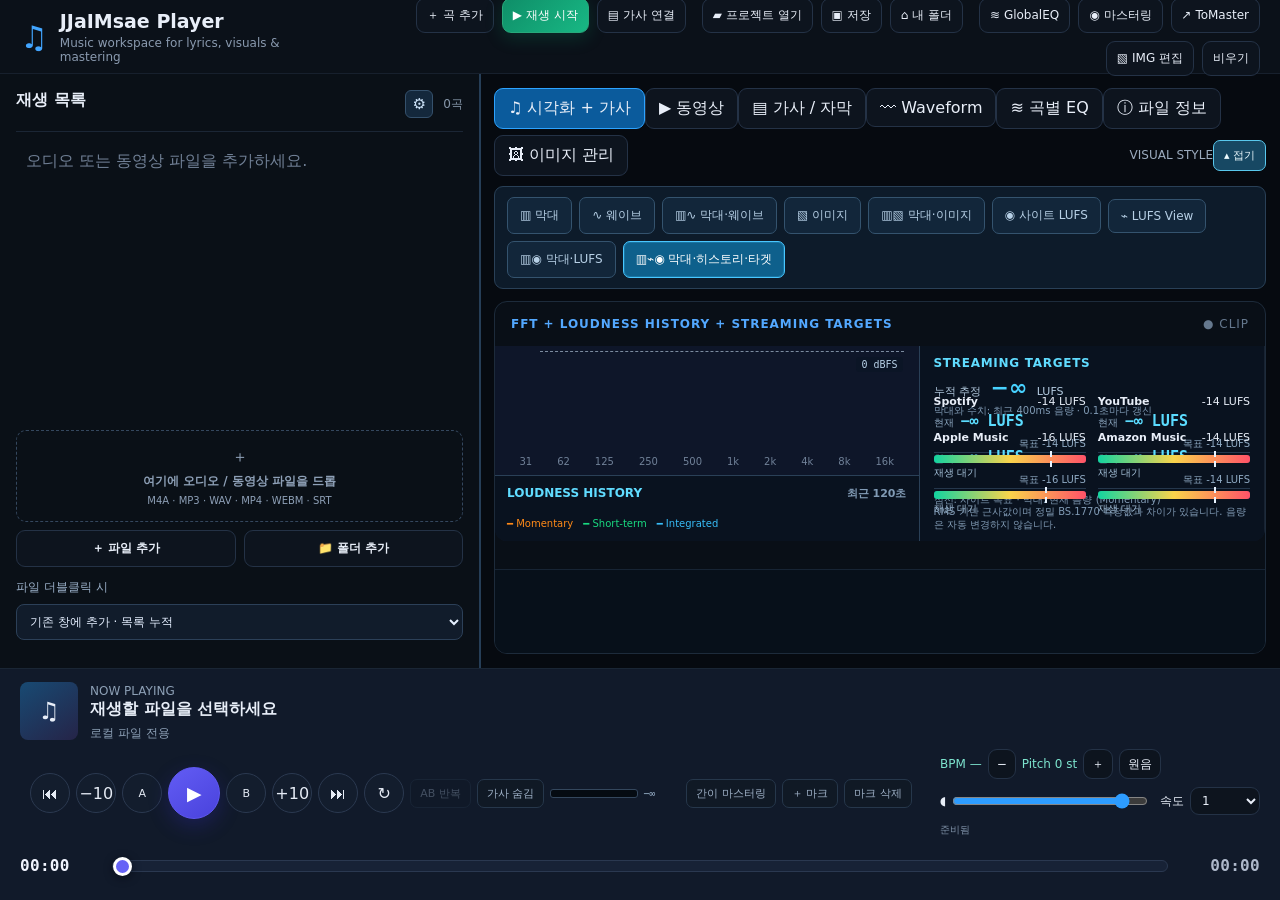
<file: src/index.html>
<!doctype html><html lang="ko"><head><meta charset="UTF-8"><meta name="viewport" content="width=device-width,initial-scale=1"><title>JJaIMsae Player</title><link rel="stylesheet" href="./style.css"></head><body>
<div class="app-shell">
<header><div class="brand"><div class="logo" aria-hidden="true">♫</div><div><h1>JJaIMsae <span>Player</span></h1><p>Music workspace for lyrics, visuals &amp; mastering</p></div></div><div class="header-actions"><button id="open" class="primary-action" data-tooltip="오디오·영상 파일을 재생 목록에 추가합니다">＋ <span>곡 추가</span></button><button id="startPlayback" class="start-action" data-tooltip="선택한 곡의 재생을 시작합니다">▶ <span>재생 시작</span></button><button id="openSrt" data-tooltip="현재 선택한 곡에 SRT 가사를 연결합니다">▤ <span>가사 연결</span></button><span class="action-divider" aria-hidden="true"></span><button id="openProject" data-tooltip="저장해 둔 플레이어 프로젝트를 불러옵니다">▰ <span>프로젝트 열기</span></button><button id="savePlaylist" data-tooltip="재생 목록과 실제 이미지 데이터를 프로젝트에 함께 저장합니다">▣ <span>저장</span></button><button id="libraryCopy" data-tooltip="현재 곡을 JJaIMsae 전용 폴더에 복사합니다">⌂ <span>내 폴더</span></button><span class="action-divider" aria-hidden="true"></span><button id="toggleGlobalEQ" aria-pressed="false" title="모든 곡에 적용할 Global EQ 켜기">≋ <span>GlobalEQ</span></button><button id="openMastering" data-tooltip="곡을 불러오지 않은 빈 마스터링 작업 공간을 엽니다">◉ <span>마스터링</span></button><button id="toMaster" data-tooltip="현재 곡과 가사를 마스터링 작업 공간으로 보냅니다">↗ <span>ToMaster</span></button><button id="openImageEditor" data-tooltip="현재 곡의 앨범 이미지와 텍스트를 편집합니다">▧ <span>IMG 편집</span></button><button id="clear" class="quiet-action" data-tooltip="재생 목록의 모든 곡을 비웁니다">비우기</button></div></header>
<div class="workspace">
<aside id="playlistSidebar"><div class="aside-head"><b>재생 목록</b><div class="playlist-head-actions"><button id="toggleEditorTools" type="button" aria-expanded="true" aria-controls="playlist" aria-label="편집도구 감추기" title="편집도구 감추기" data-tooltip="편집도구 감추기"><span aria-hidden="true">⚙</span></button><span id="count">0곡</span></div></div><ol id="playlist"><li class="empty">오디오 또는 동영상 파일을 추가하세요.</li></ol><div id="drop" class="drop">＋<b>여기에 오디오 / 동영상 파일을 드롭</b><small>M4A · MP3 · WAV · MP4 · WEBM · SRT</small></div><div class="source-actions"><button id="addFiles" type="button">＋ 파일 추가</button><button id="addFolder" type="button">📁 폴더 추가</button></div><label class="file-open-setting" for="fileOpenMode">파일 더블클릭 시<select id="fileOpenMode"><option value="existing">기존 창에 추가 · 목록 누적</option><option value="new">새 창에서 해당 파일만 재생</option></select></label></aside>
<div id="sidebarResize" role="separator" aria-orientation="vertical" aria-label="재생 목록 너비 조절" aria-controls="playlistSidebar" tabindex="0" title="드래그로 너비 조절 · 더블클릭으로 기본 너비"></div>
<main>
<div class="tabs"><div class="tab-list" role="tablist" aria-label="플레이어 보기"><button class="tab active" data-tab="visual" data-tooltip="음악에 반응하는 스펙트럼과 현재 가사를 함께 봅니다">♫ <span>시각화 + 가사</span></button><button class="tab" data-tab="videoPlayback">▶ <span>동영상</span></button><button class="tab" data-tab="subtitle" data-tooltip="SRT 전체 내용과 자막 타이밍을 편집·확인합니다">▤ <span>가사 / 자막</span></button><button class="tab" data-tab="waveform" data-tooltip="스테레오 파형을 보며 트림과 페이드를 편집합니다">〰 <span>Waveform</span></button><button class="tab" data-tab="trackEQ">≋ <span>곡별 EQ</span></button><button id="globalEQTab" class="tab" data-tab="globalEQ" hidden>≋ <span>Global EQ</span></button><button class="tab" data-tab="fileInfo" data-tooltip="파일 형식, 경로, 커버와 변환 기능을 확인합니다">ⓘ <span>파일 정보</span></button></div><button id="manageSongImages" type="button" aria-label="현재 곡 이미지 추가 및 슬라이드 관리">🖼 이미지 관리</button><label class="viz-select" data-tooltip="스펙트럼 표시 방식을 바꿉니다"><span>VISUAL STYLE</span><button id="spreadVisualStyles" type="button" aria-expanded="false" aria-controls="visualStyleButtons" title="보기 버튼 펼치기">▦ Spread</button><select id="vizMode"><option value="bar">막대 그래프</option><option value="wave">웨이브</option><option value="both">막대 + 웨이브</option><option value="slides">이미지 슬라이드</option><option value="bar-slides">막대 그래프 + 이미지</option><option value="loudness">사이트 라우드니스만 보기</option><option value="loudness-view">라우드니스 View</option><option value="bar-loudness">막대 그래프 + 사이트 라우드니스</option><option value="bar-history-loudness" selected>막대 + 히스토리 + 스트리밍 타겟</option></select></label></div>
<div id="visualStyleButtons" role="group" aria-label="시각화 보기 선택" hidden></div>
<div id="imageViewControls" role="group" aria-label="이미지 슬라이드 컨트롤"><b>이미지 컨트롤</b><label class="slide-setting">슬라이드 간격 <input id="slideSeconds" type="number" min="1" max="60" value="2" aria-label="슬라이드 간격 초"> 초 <select id="slideEffect" aria-label="슬라이드 전환 효과"><option value="fade">페이드</option><option value="slide-left">왼쪽 이동</option><option value="slide-right">오른쪽 이동</option><option value="zoom">확대</option><option value="wipe">와이프</option><option value="none">효과 없음</option><option value="random">효과 섞기</option></select><input id="slideDuration" type="number" min="0" max="3" step=".1" value=".8" aria-label="슬라이드 전환 시간 초"><span>초 전환</span><select id="slideFit" aria-label="슬라이드 이미지 맞춤"><option value="contain">전체 보기</option><option value="cover">채우기</option></select></label><div class="split-setting"><select id="slideLayout" aria-label="그래프와 이미지 위치"><option value="bars-left">그래프 왼쪽 · 이미지 오른쪽</option><option value="images-left">이미지 왼쪽 · 그래프 오른쪽</option></select><button id="swapVisualSides" type="button">⇄ 위치 바꾸기</button></div></div>
<section id="visual" class="panel tab-panel active"><div class="analyser-title"><b>REAL-TIME FFT OCTAVE ANALYSER</b><span id="clipLamp">● CLIP</span></div><div class="visual-stage"><div id="imageSlides" hidden><img id="slidePrevious" alt="" hidden><video id="slideVideo" muted playsinline loop preload="metadata" hidden></video><img id="slideImage" alt="현재 곡 이미지 슬라이드"><span id="slideCaption" role="status"></span></div><div id="playerLoudnessHistory" hidden><h3>LOUDNESS HISTORY <small>최근 120초</small></h3><canvas id="plHistoryCanvas"></canvas><p><span style="color:#ff8a18">━ Momentary</span>　<span style="color:#19d980">━ Short-term</span>　<span style="color:#38bdf8">━ Integrated</span></p></div><aside id="playerLoudness" hidden aria-label="사이트별 라우드니스 비교"></aside><canvas id="spectrum" title="FFT 크기: −100 ~ 0 dBFS"></canvas><div id="spectrumZero" aria-label="0 dBFS 디지털 최대 레벨 기준선"><span>0 dBFS</span></div></div><div class="freq-labels"><span>31</span><span>62</span><span>125</span><span>250</span><span>500</span><span>1k</span><span>2k</span><span>4k</span><span>8k</span><span>16k</span></div><div id="visualLyrics" class="visual-lyrics" aria-live="polite"></div></section>
<section id="videoPlayback" class="panel tab-panel"><div class="video-player-stage"><video id="audio" class="video-player" controls preload="metadata" crossorigin="anonymous" playsinline aria-label="MP4 / WebM 동영상 재생 화면"></video><p id="videoEmpty">MP4 또는 WebM 파일을 추가하고 선택하면 영상이 표시됩니다.</p></div></section>
<section id="trackEQ" class="panel tab-panel player-eq"></section><section id="globalEQ" class="panel tab-panel player-eq"></section>
<section id="subtitle" class="panel tab-panel"><div class="srt-head"><div class="srt-file"><b id="srtName">SRT 파일 없음</b><span id="srtBadge">곡별 연결</span></div><div class="srt-controls"><button id="srtUpload" type="button" disabled>＋ SRT 올리기</button><button id="srtSave" type="button" disabled>SRT 편집 저장</button><button id="srtDownload" type="button" disabled>SRT 다운로드</button><button id="srtRemove" class="srt-remove" type="button" title="원본 파일은 유지하고 현재 곡과의 연결만 해제합니다" disabled>× SRT 삭제</button><label>자막 지연 <input id="srtDelay" type="number" value="0" step="0.1"> 초</label></div></div><div class="srt-workspace"><div class="srt-editor-column"><div class="srt-overview"><div><b>자막 정보</b><p id="srtSummary">연결된 자막 없음</p><small id="srtEditStatus">시작·마침 시간과 내용을 편집할 수 있습니다.</small></div></div><div id="srtList" class="srt-list"></div></div><div class="srt-preview-column"><div class="srt-clock"><span>재생 시간</span><strong id="srtTimer">00:00:00.000</strong><small id="srtTotalTime">/ 00:00:00.000</small></div><div class="srt-live-preview"><span class="srt-preview-label">현재 자막</span><div id="subtitleHero" aria-live="off"></div><div class="srt-cue-progress"><div id="srtCueProgress" role="progressbar" aria-label="현재 자막 재생 진행률" aria-valuemin="0" aria-valuemax="100" aria-valuenow="0"><div id="srtCueProgressFill"></div></div><div class="srt-cue-progress-labels"><span id="srtCueElapsed">자막 대기</span><span id="srtCueRemaining"></span></div></div></div></div></div></section>
<section id="waveform" class="panel tab-panel">
<div class="wave-head"><b>STEREO WAVEFORM · AUDIO EDIT</b><span>양끝 트림 · 하단 페이드 · Ctrl+E 재생 헤드에서 자르기</span></div>
<div class="wave-workspace">
<div class="wave-canvas-wrap"><canvas id="stereoWave" aria-label="스테레오 오디오 파형"></canvas><div id="waveEmpty" class="wave-empty">오디오를 선택하면 스테레오 파형을 그립니다.</div><div id="trimShadeLeft" class="trim-shade trim-shade-left"></div><div id="trimShadeRight" class="trim-shade trim-shade-right"></div><button id="trimStartHandle" class="clip-handle trim-handle trim-start" type="button" aria-label="클립 시작 트림" title="드래그하여 시작 위치 조절"><span id="trimStartLabel">00:00.0</span></button><button id="trimEndHandle" class="clip-handle trim-handle trim-end" type="button" aria-label="클립 끝 트림" title="드래그하여 끝 위치 조절"><span id="trimEndLabel">00:00.0</span></button><button id="fadeInHandle" class="clip-handle fade-handle fade-in" type="button" aria-label="페이드 인 길이" title="하단 핸들을 드래그하여 Fade In 조절"><span id="fadeInLabel">0.0s</span></button><button id="fadeOutHandle" class="clip-handle fade-handle fade-out" type="button" aria-label="페이드 아웃 길이" title="하단 핸들을 드래그하여 Fade Out 조절"><span id="fadeOutLabel">0.0s</span></button><span class="channel-label channel-left">L</span><span class="channel-label channel-right">R</span></div>
<div class="formant-head"><b>PITCH &amp; FORMANTS</b><span><i class="legend pitch"></i>Pitch · <i class="legend f1"></i>F1 · <i class="legend f2"></i>F2 · <i class="legend f3"></i>F3</span></div>
<canvas id="formantCanvas" aria-label="피치와 F1 F2 F3 포먼트 주파수"></canvas>
<div class="wave-bottom"><span id="formantReadout">Pitch -- Hz · F1 -- Hz · F2 -- Hz · F3 -- Hz</span><div class="analysis-actions"><span id="analysisState">분석 대기</span><button id="exportAnalysis" type="button" disabled>CSV 수치 저장</button></div><div class="wave-zoom-controls" aria-label="파형 확대 축소"><button id="waveZoomOut" type="button" title="축소">−</button><button id="waveZoomReset" type="button" title="전체 파형 보기"><span id="waveZoom">Zoom 1.0×</span></button><button id="waveZoomIn" type="button" title="확대">+</button></div></div>
</div>
<div class="fade-editor" aria-label="Fade In Out 편집">
<label><input id="fadeInEnabled" type="checkbox"> Fade In <input id="fadeInDuration" type="number" min="0.1" max="60" step="0.1" value="1.0"> 초</label>
<label><input id="fadeOutEnabled" type="checkbox"> Fade Out <input id="fadeOutDuration" type="number" min="0.1" max="60" step="0.1" value="1.0"> 초</label>
<button id="fadePreview" type="button">▶ 미리듣기</button>
<span id="editRange" class="edit-range">편집 구간 --:--.- → --:--.-</span>
<button id="editReset" type="button">편집 초기화</button>
<button id="fadeSaveNew" type="button">편집본 저장</button>
<button id="fadeOverwrite" class="danger" type="button">원본 교체</button>
</div>
</section>
<section id="fileInfo" class="panel tab-panel"><div class="info-grid info-summary"><div><span>파일명</span><b id="infoName">-</b></div><div><span>형식</span><b id="infoFormat">-</b></div><div><span>크기</span><b id="infoSize">-</b></div><div><span>재생 시간</span><b id="infoDuration">-</b></div><div><span>최대 음량 · Sample peak</span><b id="infoPeak">분석 전</b></div><div><span>평균 음량 · RMS</span><b id="infoMean">분석 전</b></div><div class="info-wide"><button id="analyzeFileVolume" type="button">전체 파일 음량 분석</button><small id="volumeAnalysisStatus">파일 전체를 분석하여 dBFS로 표시합니다.</small></div><div class="info-wide"><span>파일 경로</span><b id="infoPath">-</b><button id="openInfoFolder" type="button">📂 폴더 열기</button></div><div class="info-wide"><span>오디오 지문 · 디코딩 오디오 SHA-256</span><b id="infoFingerprint" class="fingerprint">-</b></div><div class="info-wide metadata-panel"><span>오디오 전체 정보</span><small id="infoStatus">파일을 선택하면 FFprobe로 모든 메타데이터를 읽습니다.</small><dl id="infoDetails" class="metadata-list"></dl></div><div><span>커버/메타데이터</span><img id="coverImage" class="cover-image"><button id="coverUpload">이미지 여러 장 추가 / 관리</button></div><div class="convert-panel"><span>FFmpeg 오디오 변환</span><button id="toMp3">MP3 고품질 · 320 kbps</button> <button id="toWav">WAV · 24-bit / 48 kHz</button> <button id="toWav16">WAV · 16-bit / 48 kHz</button><small id="ffmpegState"></small></div></div></section>
</main></div>
<section id="masteringPanel" class="mastering-panel" hidden aria-label="내장 마스터링 도구">
<div class="mastering-panel-bar"><b>🎛 JJaIMsae Mastering</b><span>플레이어 내부 마스터링 작업공간</span><button id="closeMasteringPanel" type="button" title="플레이어로 돌아가기">✕ 닫기</button></div>
<iframe id="masteringFrame" title="JJaIMsae Mastering" data-src="./mastering/index.html" src="about:blank" allow="autoplay"></iframe>
</section>
<footer><div class="timeline"><span id="now">00:00</span><div id="seekWrap" class="seek-wrap"><div class="seek-rail"><div id="cueMarkers" class="cue-markers"></div><div id="playFill" class="play-fill"></div><div id="abRange" class="ab-range" hidden title="드래그하여 A-B 구간 전체 이동"></div><div id="abMarkerA" class="ab-marker ab-marker-a" hidden role="slider" aria-label="A 시작 지점" title="드래그하여 A 지점 조절"><span id="abLabelA" class="ab-time">00:00</span><i></i></div><div id="abMarkerB" class="ab-marker ab-marker-b" hidden role="slider" aria-label="B 종료 지점" title="드래그하여 B 지점 조절"><span id="abLabelB" class="ab-time">00:00</span><i></i></div><input id="bar" type="range" min="0" max="1000" value="0" step="1" aria-label="전체 재생 위치"></div></div><span id="dur">00:00</span></div><div class="now-playing"><div id="cover" aria-hidden="true">♫</div><div><span class="eyebrow">NOW PLAYING</span><b id="name">재생할 파일을 선택하세요</b><span id="info">로컬 파일 전용</span></div></div><div class="transport"><div class="transport-buttons"><button id="prev" data-tooltip="이전 곡" aria-label="이전 곡">⏮</button><button id="back" data-tooltip="10초 뒤로" aria-label="10초 뒤로">−10</button><button id="setA" class="segment-point" data-tooltip="현재 위치를 반복 시작점 A로 지정" aria-label="반복 시작점 A">A</button><button id="play" class="play" data-tooltip="재생 / 일시정지 (Space)" aria-label="재생">▶</button><button id="setB" class="segment-point" data-tooltip="현재 위치를 반복 종료점 B로 지정" aria-label="반복 종료점 B">B</button><button id="forward" data-tooltip="10초 앞으로" aria-label="10초 앞으로">+10</button><button id="next" data-tooltip="다음 곡" aria-label="다음 곡">⏭</button><button id="repeat" data-tooltip="현재 곡 반복" aria-label="현재 곡 반복">↻</button><button id="abRepeat" class="segment-repeat" data-tooltip="지정한 A–B 구간을 반복 재생" disabled>AB 반복</button><button id="lyricsToggle" class="lyrics-toggle" data-tooltip="시각화 화면의 현재 가사를 표시하거나 숨깁니다">가사 숨김</button><span class="mini-level" title="출력 피크 레벨 (dBFS)"><span class="mini-level-track"><i id="miniLevelFill"></i></span><output id="miniLevelValue">−∞</output></span><button id="quickMaster" class="lyrics-toggle" aria-pressed="false" title="기본 컴프레서와 리미터로 미리듣기 · 원본 파일 유지">간이 마스터링</button><button id="addCue" class="lyrics-toggle" title="현재 위치에 마커 추가 (M)">＋ 마크</button><button id="deleteCue" class="lyrics-toggle" disabled title="선택한 마커 삭제">마크 삭제</button></div></div><div class="right-controls"><label class="volume-control" data-tooltip="재생 음량"><span aria-hidden="true">◖</span><input id="vol" type="range" min="0" max="1" step=".01" value=".9" aria-label="재생 음량"></label><label class="rate-control" data-tooltip="재생 속도"><span>속도</span><select id="rate" aria-label="재생 속도"><option>.75</option><option selected>1</option><option>1.25</option><option>1.5</option><option>2</option></select></label><span id="status">준비됨</span></div></footer>
<div id="trackContextMenu" class="track-context-menu" role="menu" hidden><button type="button" data-action="play" role="menuitem">▶ 재생 시작</button><button type="button" data-action="reveal" role="menuitem">📂 파일 위치 열기</button><button type="button" data-action="images" role="menuitem">🖼 이미지 추가 / 슬라이드 관리</button><span></span><button type="button" data-action="mp3" role="menuitem">MP3 320 kbps로 변환</button><button type="button" data-action="wav24" role="menuitem">WAV 24-bit / 48 kHz로 변환</button><button type="button" data-action="wav16" role="menuitem">WAV 16-bit / 48 kHz로 변환</button></div>
</div><script src="./image-slideshow.js"></script><script src="./track-images.js"></script><script src="./player-peak.js"></script><script src="./player-loudness.js"></script><script src="./srt-editor.js"></script><script src="./mastering/effector/Compressor/compressor.js"></script><script src="./mastering/effector/limitor/limiter.js"></script><script src="./player-bar.js"></script><script src="./mastering/effector/EQ/eq.js"></script><script src="./player-eq.js"></script><script src="./acoustics-core.js"></script><script src="./player-pitch.js"></script><script src="./acoustics-view.js"></script><script src="./app.js"></script><script src="./waveform-editor.js"></script><script src="./track-context-menu.js"></script><script src="./image-editor-core.js"></script><script src="./image-paint.js"></script><script src="./image-editor.js"></script><script src="./ai-image.js"></script><script src="./sidebar-resize.js"></script><script src="./player-tools.js"></script><script src="./visual-style-buttons.js"></script></body></html>
</file>
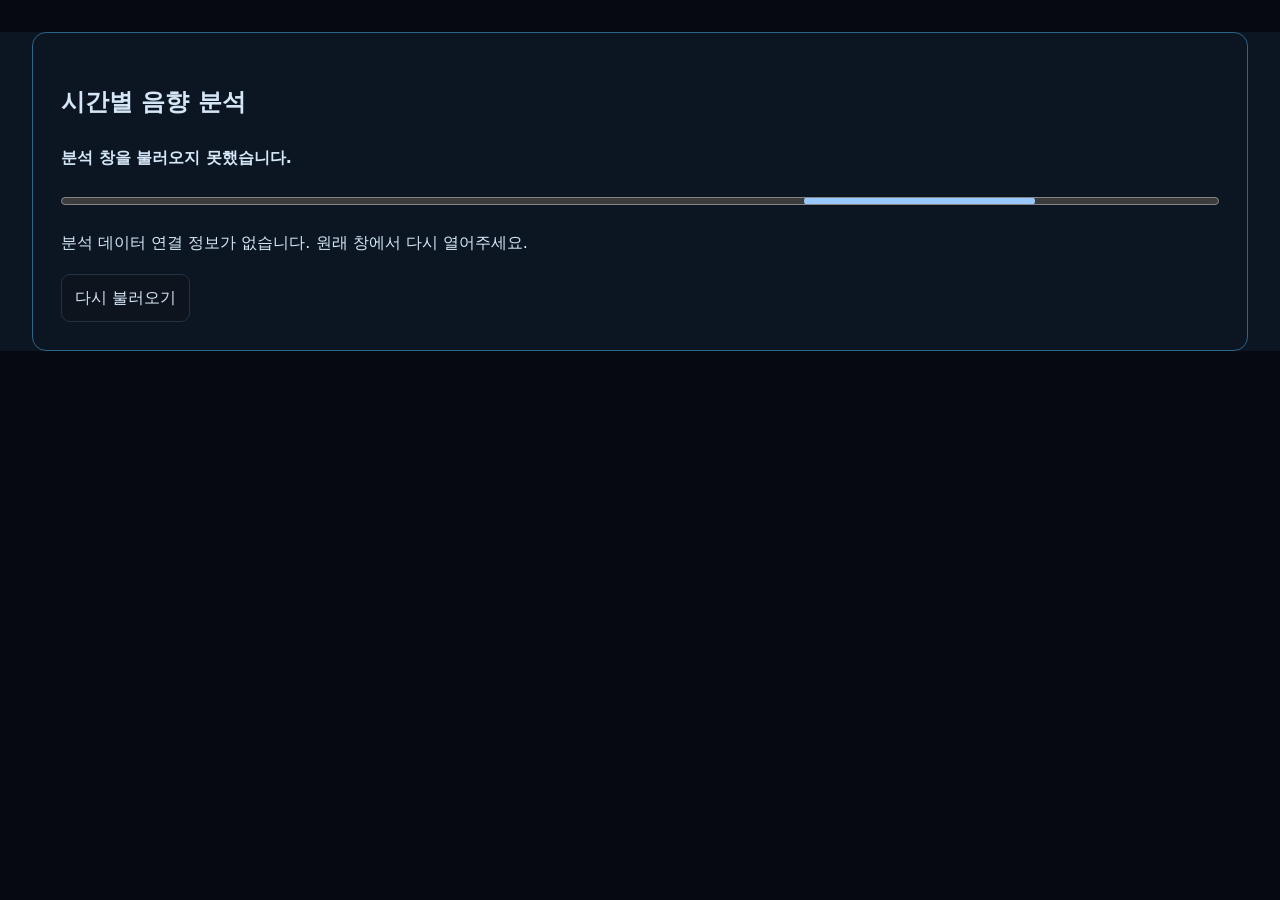
<file: src/analysis-window.html>
<!doctype html>
<html lang="ko"><head><meta charset="utf-8"><title>시간별 음향 분석</title>
<link rel="stylesheet" href="./style.css">
<style>body{display:block;padding:0;overflow:auto;background:#0b1622;color:#d5e6f7} .analysis-startup{margin:32px;padding:28px;border:1px solid #2d648a;border-radius:14px;font:16px system-ui;line-height:1.8} .analysis-startup progress{display:block;width:100%;margin:20px 0} .acoustics-window{position:static;width:100%;max-width:none;max-height:none;height:auto;box-sizing:border-box;margin:0;border:0;border-radius:0}.analysis-actions,#tempoBpm,#status{display:none}</style>
</head><body data-analysis-window>
<section class="analysis-startup" id="analysisStartup" role="status" aria-live="polite"><h1>시간별 음향 분석</h1><strong id="analysisStartupStage">분석 창을 준비하고 있습니다…</strong><progress aria-label="분석 창 준비"></progress><p id="analysisStartupDetail">결과 데이터를 연결하는 중입니다. 잠시 기다려 주세요.</p><button id="analysisRetry" type="button" onclick="location.reload()" hidden>다시 불러오기</button></section>
<div class="analysis-actions"></div><output id="tempoBpm"></output><span id="status"></span>
<script src="./analysis-window.js"></script><script src="./acoustics-view.js"></script>
</body></html>
</file>
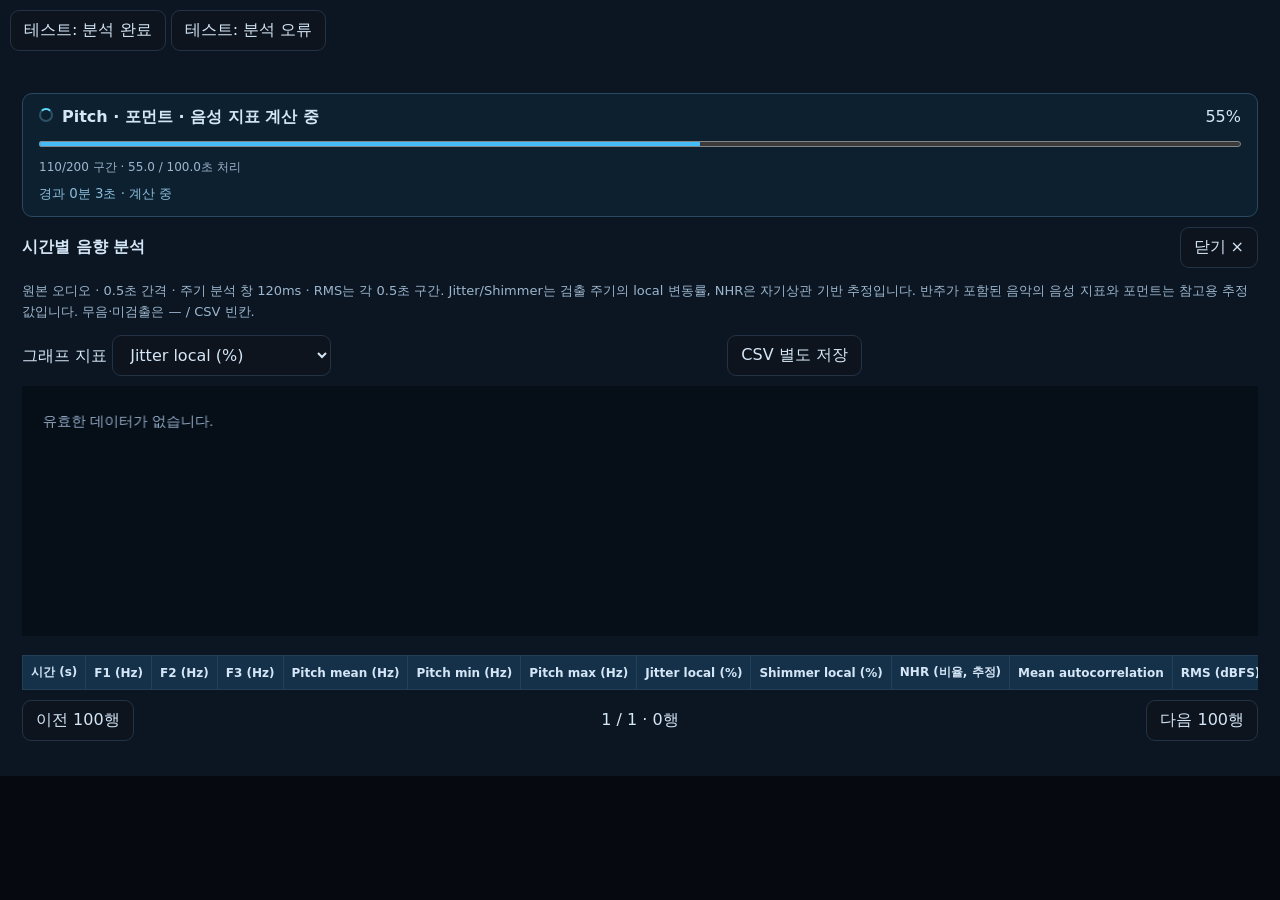
<file: tests/analysis-window-browser.html>
<!doctype html>
<html lang="ko"><head><meta charset="utf-8"><title>시간별 음향 분석</title>
<link rel="stylesheet" href="../src/style.css">
<style>body{display:block;padding:0;overflow:auto;background:#0b1622;color:#d5e6f7} .analysis-startup{margin:32px;padding:28px;border:1px solid #2d648a;border-radius:14px;font:16px system-ui;line-height:1.8} .analysis-startup progress{display:block;width:100%;margin:20px 0} .acoustics-window{position:static;width:100%;max-width:none;max-height:none;height:auto;box-sizing:border-box;margin:0;border:0;border-radius:0}.analysis-actions,#tempoBpm,#status{display:none}</style>
</head><body data-analysis-window>
<section class="analysis-startup" id="analysisStartup" role="status" aria-live="polite"><h1>시간별 음향 분석</h1><strong id="analysisStartupStage">분석 창을 준비하고 있습니다…</strong><progress aria-label="분석 창 준비"></progress><p id="analysisStartupDetail">결과 데이터를 연결하는 중입니다. 잠시 기다려 주세요.</p><button id="analysisRetry" type="button" onclick="location.reload()" hidden>다시 불러오기</button></section>
<div class="analysis-actions"></div><output id="tempoBpm"></output><span id="status"></span>
<script>
const fixtureKey='jjaimsae-analysis-00000000-0000-4000-8000-000000000000';
window.__TAURI__={window:{getCurrentWindow:()=>({label:'analysis-00000000-0000-4000-8000-000000000000'})},core:{invoke:async()=>null}};
let fixtureData={points:[],path:'test-tone.wav',lyrics:{cues:[],delay:0},progress:{stage:'acoustics',message:'Pitch · 포먼트 · 음성 지표 계산 중',percent:55,detail:'110/200 구간 · 55.0 / 100.0초 처리',elapsedMs:3000}};
localStorage.setItem(fixtureKey,JSON.stringify(fixtureData));
function updateFixture(stage){fixtureData.progress={stage,message:stage==='complete'?'분석 완료':'분석 실패',percent:stage==='complete'?100:55,detail:stage==='complete'?'200개 구간 처리 완료':'테스트: 오디오 디코딩 실패'};if(stage==='complete')fixtureData.points=Array.from({length:200},(_,i)=>({time:i*.5,pitchMean:200,jitter:Math.sin(i/10)+2,db:-12,autocorrelation:.9}));const raw=JSON.stringify(fixtureData);localStorage.setItem(fixtureKey,raw);window.dispatchEvent(new StorageEvent('storage',{key:fixtureKey,newValue:raw}))}
</script><div style="padding:10px"><button onclick="updateFixture('complete')">테스트: 분석 완료</button> <button onclick="updateFixture('error')">테스트: 분석 오류</button></div><script src="../src/analysis-window.js"></script><script src="../src/acoustics-view.js"></script>
</body></html>
</file>
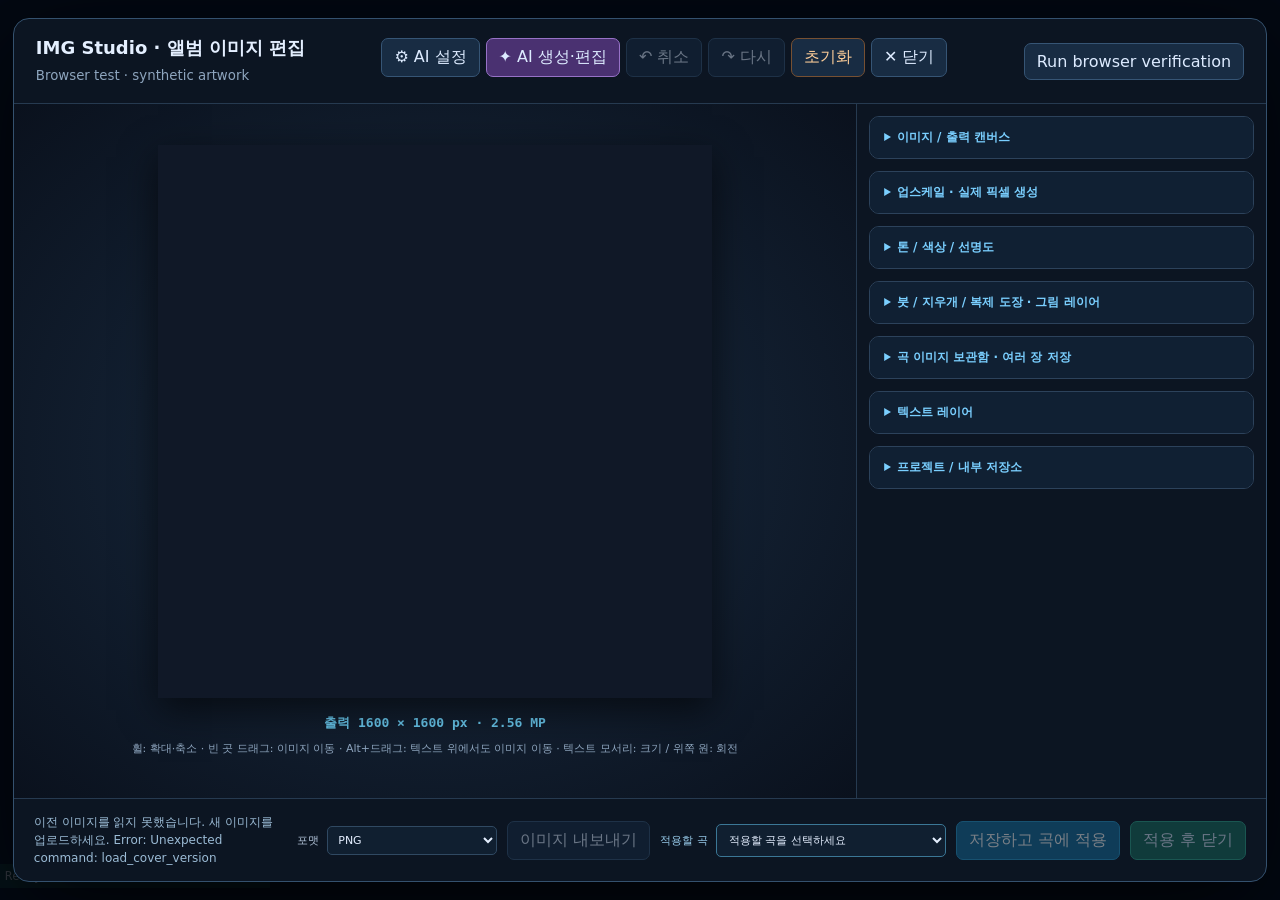
<file: tests/image-editor-browser.html>
<!doctype html><meta charset="utf-8"><title>IMG Studio · Browser verification</title><link rel="stylesheet" href="../src/style.css"><style>body{margin:0;min-width:0;background:#070d17;color:white}#browserResult{position:fixed;z-index:100000;bottom:0;left:0;max-width:95%;padding:5px;background:#123d2e;font:12px monospace;pointer-events:none}</style><pre id="browserResult">Preparing…</pre>
<script>
const fixtureCanvas=document.createElement('canvas');fixtureCanvas.width=800;fixtureCanvas.height=600;const fixtureContext=fixtureCanvas.getContext('2d');const gradient=fixtureContext.createLinearGradient(0,0,800,600);gradient.addColorStop(0,'#187bce');gradient.addColorStop(1,'#f49a45');fixtureContext.fillStyle=gradient;fixtureContext.fillRect(0,0,800,600);fixtureContext.fillStyle='#ffffff';fixtureContext.fillRect(300,200,200,200);const fixtureData=fixtureCanvas.toDataURL();
let lastExport,lastProject,lastAIRequest;const aiRecords=[];
const testTrack={id:'browser-artwork-test',name:'Browser test · synthetic artwork',cover_path:'fixture.png'};
window.__TAURI__={core:{convertFileSrc:path=>fixtureData,invoke:async(cmd,args)=>{
 if(cmd==='read_binary')return Array.from(new Uint8Array(await (await fetch(fixtureData)).arrayBuffer()));
 if(cmd==='load_cover_edit')return null;
 if(cmd==='get_ai_settings')return {configured:true,saved:false,model:'gemini-nano-banana-2.1'};
 if(cmd==='list_ai_images')return aiRecords;
 if(cmd==='ai_generate_image'){lastAIRequest=args.request;const result={id:'mock-ai-'+Date.now(),path:'ai-result.png',prompt:args.request.prompt,model:'gemini-nano-banana-2.1',mode:args.request.mode,aspect_ratio:args.request.aspect_ratio,created_at:Date.now()};aiRecords.unshift(result);return [result];}
 if(cmd==='export_cover_image'){
  const type={png:'image/png',jpeg:'image/jpeg',jpg:'image/jpeg',webp:'image/webp',svg:'image/svg+xml',gif:'image/png'}[args.format];const blob=new Blob([new Uint8Array(args.bytes)],{type});
  if(args.format!=='svg'){const bitmap=await createImageBitmap(blob);lastExport={format:args.format,width:bitmap.width,height:bitmap.height,type:blob.type,bytes:blob.size};bitmap.close()}
  else{const svg=await blob.text();if(new DOMParser().parseFromString(svg,'image/svg+xml').querySelector('parsererror'))throw Error('Invalid SVG');lastExport={format:'svg',vectorText:svg.includes('<text '),bytes:blob.size}}
  return 'test-output.'+args.format;
 }
 if(cmd==='save_image_project'){lastProject=structuredClone(args.project);return 'test.jjimg'}
 if(cmd==='open_image_project')return lastProject;
 if(cmd==='save_cover_edit')return 'fixture-edited.png';
 if(cmd==='pick_cover_file')return 'fixture.png';
 throw Error('Unexpected command: '+cmd);
}}};
</script><script src="../src/image-editor-core.js"></script><script src="../src/image-slideshow.js"></script><script src="../src/image-paint.js"></script><script src="../src/image-editor.js"></script><script src="../src/ai-image.js"></script>
<script>
const waitFrame=()=>new Promise(r=>requestAnimationFrame(()=>requestAnimationFrame(r)));
async function waitIdle(){for(let n=0;n<400;n++){await new Promise(r=>setTimeout(r,25));if(!document.getElementById('imageEditor').classList.contains('ie-busy'))return}throw Error('Timed out')}
(async()=>{await window.JJaIMsaeImageEditor.open(testTrack,path=>testTrack.cover_path=path);const button=document.createElement('button');button.textContent='Run browser verification';button.id='fixtureRun';document.querySelector('.ie-heading').append(button);button.onclick=async()=>{const results=[];const check=(condition,message)=>{if(!condition)throw Error(message);results.push(message)};const $=name=>document.getElementById('ie'+name);const input=(name,value)=>{$(name).value=value;$(name).dispatchEvent(new Event('input',{bubbles:true}))};try{
 while(!$('DeleteText').disabled)$('DeleteText').click();$('ResetTone').click();$('AddText').click();input('Text','IMG Studio\nActual pixels');input('FontSizeRange',150);await waitFrame();check($('FontSize').value==='150','slider + number synchronized');
 input('Ratio','9:16');input('Size',1600);await waitFrame();const canvas=$('Canvas').getBoundingClientRect(),handles=$('Handles').getBoundingClientRect();check(Math.abs(canvas.width-handles.width)<1&&Math.abs(canvas.height-handles.height)<1,'portrait overlay matches canvas');
 for(const format of ['png','jpeg','jpg','webp','svg']){$('Format').value=format;$('Export').click();await waitIdle();check(lastExport?.format===format,format+' encoded');if(format!=='svg')check(lastExport.width===900&&lastExport.height===1600,format+' actual 900 x 1600 pixels');else check(lastExport.vectorText,'SVG retains vector text')}
 input('Brightness',20);input('Warmth',10);$('Format').value='png';$('Export').click();await waitIdle();check(lastExport.format==='png','worker tone export completed');
 $('SaveProject').click();await waitIdle();check(lastProject.sourceData.startsWith('data:image/png;'),'portable project embeds original');check(lastProject.layers.length===1,'portable project retains text');
 $('SaveInternal').click();await waitIdle();check($('DBStatus').textContent.includes('저장됨'),'real IndexedDB transaction completed');
 $('UpscaleTarget').value='1600';$('Upscale').click();await waitIdle();await waitFrame();check($('SourceSize').textContent.includes('1600 × 1200'),'upscale creates larger source raster');
 $('Undo').click();await waitIdle();await waitFrame();check($('SourceSize').textContent.includes('800 × 600'),'undo restores original raster');

 const paintCanvas=document.createElement('canvas');paintCanvas.width=paintCanvas.height=100;const pc=paintCanvas.getContext('2d');const dot={tool:'brush',color:'#ff0000',size:.2,opacity:.5,hardness:1,points:[{x:.5,y:.5,pressure:1}]};
 ArtworkPaint.stroke(pc,dot,100,100,()=>null);let pixel=pc.getImageData(50,50,1,1).data;check(pixel[0]===255&&pixel[3]>=127&&pixel[3]<=128,'brush actual color + alpha pixels');
 ArtworkPaint.stroke(pc,{...dot,tool:'eraser'},100,100,()=>null);pixel=pc.getImageData(50,50,1,1).data;check(pixel[3]>=63&&pixel[3]<=65,'eraser density removes partial alpha');
 pc.clearRect(0,0,100,100);ArtworkPaint.stroke(pc,{...dot,tool:'highlighter',opacity:.35},100,100,()=>null);pixel=pc.getImageData(50,50,1,1).data;check(pixel[3]>80&&pixel[3]<100&&pc.getImageData(50,57,1,1).data[3]===0,'highlighter alpha and flat nib');
 const source=document.createElement('canvas');source.width=source.height=100;const sc=source.getContext('2d');sc.fillStyle='#ff0000';sc.fillRect(0,0,50,100);sc.fillStyle='#0000ff';sc.fillRect(50,0,50,100);pc.clearRect(0,0,100,100);
 ArtworkPaint.stroke(pc,{...dot,tool:'clone',hardness:.5,opacity:1,sourceId:'one',offsetX:.5,offsetY:0,points:[{x:.75,y:.5,pressure:1}]},100,100,()=>source);pixel=pc.getImageData(75,50,1,1).data;check(pixel[0]>250&&pixel[2]<5,'clone stamp copies actual source pixels');check(pc.getImageData(84,50,1,1).data[3]<pixel[3],'clone stamp softness fades edges');
 pc.fillStyle='#0000ff';pc.fillRect(0,0,100,100);const overlay={paintLayers:[{visible:true,opacity:1,strokes:[{...dot,size:.5,opacity:1},{...dot,tool:'eraser',size:.1,opacity:1}]}]};ArtworkPaint.render(pc,overlay,100,100,()=>document.createElement('canvas'),()=>null);pixel=pc.getImageData(50,50,1,1).data;check(pixel[2]===255&&pixel[0]===0,'layer eraser leaves lower image intact');
 $('SaveProject').click();await waitIdle();check(Array.isArray(lastProject.paintLayers),'paint layers included in portable project');

 $('AI').click();await waitFrame();const ai=id=>document.getElementById('ai'+id);check(document.getElementById('aiImageDialog').open,'AI prompt modal opens above editor');ai('Prompt').value='Browser-only mock: make a blue album cover';ai('Mode').value='edit';ai('Run').click();for(let n=0;n<200;n++){await new Promise(r=>setTimeout(r,25));if(ai('Status').textContent.includes('생성 완료'))break}check(lastAIRequest?.image_data?.startsWith('data:image/jpeg;base64,'),'AI edit captures real JPEG canvas');check(aiRecords.length===1&&ai('Apply').disabled===false,'AI result gallery keeps separate generated record');ai('Apply').click();await waitIdle();for(let n=0;n<200&&document.getElementById('aiImageDialog').open;n++)await new Promise(r=>setTimeout(r,25));check(!document.getElementById('aiImageDialog').open,'AI selected result applies to editor');check($('TextControls').hidden,'AI flattened result avoids duplicated old text');$('Undo').click();await waitIdle();check(!$('TextControls').hidden,'AI apply undo restores editable text');
 document.getElementById('browserResult').textContent='PASS '+results.length+' browser checks\n'+results.join(' · ');
 }catch(error){document.getElementById('browserResult').textContent='FAIL: '+error.stack}};document.getElementById('browserResult').textContent='Ready — use Run browser verification';})();
</script>
</file>
<file: src/style.css>
:root{font-family:Inter,Pretendard,"Noto Sans KR",system-ui,sans-serif;color:#e8eef8;background:#060a10;color-scheme:dark}*{box-sizing:border-box}body{margin:0;background:#060a10;overflow:hidden}button,select,input{font:inherit;color:inherit}button,select{border:1px solid #243246;background:#0d141e;border-radius:9px;padding:9px 13px;cursor:pointer}button:hover{border-color:#318be8;background:#101c2a}.app-shell{height:100vh;display:grid;grid-template-rows:74px 1fr 142px}header{display:flex;align-items:center;justify-content:space-between;padding:0 20px;border-bottom:1px solid #17202d;background:#0b1119}.brand{display:flex;gap:12px;align-items:center}.logo{font-size:31px;color:#42a5ff}.brand h1{font-size:19px;margin:0}.brand p{font-size:12px;color:#8a9aaf;margin:4px 0 0}.header-actions{display:flex;gap:8px}.workspace{display:grid;grid-template-columns:300px 1fr;min-height:0}aside{border-right:1px solid #182332;background:#0a1017;padding:16px;display:flex;flex-direction:column;min-height:0}.aside-head{display:flex;justify-content:space-between;padding-bottom:13px;border-bottom:1px solid #1b2635}#count{color:#8797aa;font-size:12px}#playlist{list-style:none;padding:0;margin:10px 0;overflow:auto;flex:1}#playlist li{display:grid;grid-template-columns:28px minmax(0,1fr) auto 28px;align-items:center;gap:8px;padding:8px 7px 8px 9px;border:1px solid transparent;border-radius:9px;cursor:pointer}#playlist li:hover{background:#101925}#playlist li.active{background:linear-gradient(90deg,#0e4e8e,#123d69);border-color:#218cf1}.title{white-space:nowrap;overflow:hidden;text-overflow:ellipsis}.fmt,.num{color:#8da0b6;font-size:11px}.remove-track{width:28px;height:28px;padding:0;border:0;background:transparent;color:#8294aa;font-size:20px;line-height:1}.remove-track:hover{color:#ff7185;background:#361923;border-color:transparent}.empty{display:block!important;color:#718096!important}.drop{border:1px dashed #34475e;border-radius:10px;min-height:92px;display:flex;flex-direction:column;align-items:center;justify-content:center;color:#8ea0b7;gap:5px}.drop.drag{border-color:#2d9cff;background:#0d2134}.drop b{font-size:12px}.drop small{font-size:10px}main{padding:14px;overflow:hidden;display:flex;flex-direction:column}.tabs{display:flex;gap:6px;align-items:center;margin-bottom:10px}.tab.active{background:#0b5b9c;border-color:#2da3ff}.viz-select{margin-left:auto;font-size:12px;color:#9cacbf}.panel{border:1px solid #1d2b3b;border-radius:13px;background:#090f17;min-height:0}.tab-panel{display:none}.tab-panel.active{display:block;flex:1}#visual.tab-panel.active{display:grid;grid-template-rows:44px minmax(180px,1fr) 28px minmax(58px,auto)}.analyser-title{height:44px;display:flex;align-items:center;justify-content:space-between;padding:0 16px;color:#53a8ff;font-size:12px;letter-spacing:.08em}.analyser-title span{color:#65788e}#spectrum{display:block;width:100%;height:100%;min-height:0}.freq-labels{height:28px;display:flex;justify-content:space-around;color:#708198;font-size:10px}.srt-head{display:flex;justify-content:space-between;align-items:center;padding:14px;border-bottom:1px solid #1b2938}.srt-head>div{display:flex;gap:10px;align-items:center}.srt-head span{font-size:11px;color:#58d99b;background:#0c3326;padding:4px 8px;border-radius:20px}.srt-head label{font-size:12px;color:#9aabbd}.srt-head input{width:70px;background:#101925;border:1px solid #26374b;border-radius:6px;padding:5px}#subtitleHero{font-size:clamp(18px,2.4vw,31px);font-weight:750;text-align:center;padding:24px;border-bottom:1px solid #172434;min-height:84px;color:#f1f6ff}.srt-list{height:calc(100% - 150px);overflow:auto;padding:8px}.srt-row{display:grid;grid-template-columns:100px 1fr;gap:10px;padding:9px 12px;border-radius:7px;color:#b8c5d5}.srt-row.active{background:#0758a5;color:#fff;font-weight:700}.srt-time{font-family:monospace;color:#6faee9}.srt-empty{text-align:center;color:#6f8094;padding:40px}.info-grid{display:grid;grid-template-columns:1fr 1fr;gap:12px;padding:20px}.info-grid div{background:#0d151f;border:1px solid #1d2a39;padding:18px;border-radius:10px}.info-grid span{display:block;color:#7f91a7;font-size:11px;margin-bottom:8px}.info-grid b{word-break:break-all}footer{display:grid;grid-template-columns:280px 1fr 280px;grid-template-rows:28px 1fr;align-items:center;column-gap:18px;row-gap:6px;border-top:1px solid #1a2635;background:#0b121b;padding:10px 20px}.now-playing{display:flex;align-items:center;gap:12px;min-width:0}#cover{width:58px;height:58px;border-radius:8px;background:linear-gradient(145deg,#184a73,#252448);display:grid;place-items:center;font-size:24px}.now-playing>div:last-child{min-width:0}.now-playing b,.now-playing span{display:block;white-space:nowrap;overflow:hidden;text-overflow:ellipsis}.now-playing span{color:#8da0b6;font-size:12px;margin-top:5px}.transport-buttons{display:flex;justify-content:center;gap:8px}.transport-buttons button{border:0;background:transparent}.transport-buttons .play{background:#2d9cff;color:#06101b;border-radius:50%;width:50px;height:50px;font-size:19px;font-weight:900}.timeline{grid-column:1/-1;display:grid;grid-template-columns:42px 1fr 42px;gap:10px;align-items:center;font-size:11px;color:#8fa0b4}.timeline input,.right-controls input{accent-color:#2d9cff;width:100%}.timeline input{cursor:pointer}.right-controls{display:flex;align-items:center;gap:9px}.right-controls label{display:flex;gap:6px;align-items:center;flex:1}.right-controls select{width:64px}.right-controls #status{font-size:10px;color:#7f91a7;max-width:90px}@media(max-width:900px){.workspace{grid-template-columns:220px 1fr}footer{grid-template-columns:180px 1fr 160px}.right-controls #status{display:none}}@media(max-width:700px){aside{display:none}.workspace{grid-template-columns:1fr}.app-shell{grid-template-rows:70px 1fr 160px}footer{grid-template-columns:1fr}.timeline{grid-column:1}.now-playing,.right-controls{display:none}.header-actions #clear{display:none}}
.visual-stage{position:relative;min-height:0;overflow:hidden;background:#0e1629;border-radius:0 0 12px 12px}.visual-stage #spectrum{position:absolute;inset:0;height:100%;min-height:0}.visual-lyrics{min-height:58px;display:grid;place-items:center;text-align:center;font-size:clamp(18px,2.2vw,34px);font-weight:850;white-space:pre-line;text-shadow:0 3px 14px #000;border-top:1px solid #172434;background:#07101a;padding:10px 7%}.visual-lyrics:empty{padding:0;min-height:0;border-top:0}.video-preview{display:none;position:absolute;right:15px;top:15px;width:32%;max-height:42%;background:#000;border:1px solid #29405a;border-radius:9px;z-index:3}.video-preview.show{display:block}.wave-head{height:48px;display:flex;justify-content:space-between;align-items:center;padding:0 16px;border-bottom:1px solid #1d2b3b;color:#8db8e6;font-size:12px}.wave-workspace{height:calc(100% - 104px);min-height:390px;display:grid;grid-template-rows:minmax(190px,1.5fr) 30px minmax(125px,1fr) 28px;background:#050a11}.wave-canvas-wrap{position:relative;min-height:190px;border-bottom:1px solid #243449}.wave-canvas-wrap:after{content:"";position:absolute;left:0;right:0;top:50%;border-top:1px solid #243449;pointer-events:none}#stereoWave,#formantCanvas{display:block;width:100%;height:100%;cursor:crosshair}.wave-empty{position:absolute;inset:0;display:grid;place-items:center;color:#65788e;font-size:13px;pointer-events:none}.wave-empty.hidden{display:none}.channel-label{position:absolute;left:9px;color:#8ebde8;font:800 11px ui-monospace,monospace;pointer-events:none}.channel-left{top:8px}.channel-right{top:calc(50% + 8px)}.formant-head{display:flex;align-items:center;justify-content:space-between;padding:0 12px;background:#09121d;color:#ec5b69;font-size:11px;letter-spacing:.06em}.formant-head span{color:#788ca5;font-size:10px;letter-spacing:0}.wave-bottom{display:flex;align-items:center;justify-content:space-between;padding:0 12px;border-top:1px solid #1d2b3b;background:#09121d;color:#7890aa;font:11px ui-monospace,monospace}.fade-editor{height:56px;display:flex;align-items:center;gap:10px;padding:8px 12px;border-top:1px solid #243449;background:#0c1420}.fade-editor label{display:flex;align-items:center;gap:5px;color:#a9b9cd;font-size:12px;white-space:nowrap}.fade-editor input[type=checkbox]{accent-color:#2d9cff}.fade-editor input[type=number]{width:60px;padding:6px;background:#07101a;border:1px solid #2a3a50;border-radius:6px}.fade-editor button{padding:7px 10px;font-size:11px}.fade-editor .danger{margin-left:auto;color:#ff96a4;border-color:#63323d}.fade-editor .danger:hover{background:#3b1821;border-color:#d6576b}.cover-image{display:block;width:140px;height:140px;object-fit:cover;background:#101925;border-radius:10px;margin:8px 0}.info-grid small{display:block;color:#71859c;margin-top:8px}.header-actions{flex-wrap:wrap;justify-content:flex-end}.header-actions button{font-size:12px;padding:8px 10px}
.mastering-panel[hidden]{display:none!important}.mastering-panel{position:fixed;inset:0;z-index:100;display:grid;grid-template-rows:48px minmax(0,1fr);background:#060a10}.mastering-panel-bar{display:flex;align-items:center;gap:14px;padding:0 14px;background:#0b1119;border-bottom:1px solid #243246}.mastering-panel-bar b{color:#eaf3ff}.mastering-panel-bar span{color:#8294aa;font-size:12px}.mastering-panel-bar button{margin-left:auto;padding:7px 13px}.mastering-panel iframe{width:100%;height:100%;border:0;background:#060a10;color-scheme:dark}body.mastering-open>.app-shell>header,body.mastering-open>.app-shell>.workspace,body.mastering-open>.app-shell>footer{visibility:hidden}
#visual.tab-panel.active:has(.visual-lyrics:empty){grid-template-rows:44px minmax(180px,1fr) 28px 0}
.srt-file{min-width:0}.srt-file b{max-width:300px;white-space:nowrap;overflow:hidden;text-overflow:ellipsis}.srt-controls{justify-content:flex-end;flex-wrap:wrap}.srt-controls button{padding:7px 10px;font-size:12px}.srt-controls .srt-remove{color:#ff8998;border-color:#55303a}.srt-controls .srt-remove:not(:disabled):hover{background:#361923;border-color:#a74758}.srt-controls button:disabled{opacity:.4;cursor:not-allowed}
#visual.tab-panel.active.lyrics-off{grid-template-rows:44px minmax(180px,1fr) 28px 0}.transport-buttons{flex-wrap:wrap;align-items:center}.transport-buttons .segment-point,.transport-buttons .segment-repeat,.transport-buttons .lyrics-toggle{border:1px solid #26374b;background:#101925;border-radius:7px;padding:6px 9px;font-size:11px;color:#9fb1c7}.transport-buttons .segment-point.marked{color:#55c2ff;border-color:#218cf1;background:#0c2b45}.transport-buttons .segment-repeat.active,.transport-buttons .lyrics-toggle.active,.transport-buttons #repeat.active{color:#06101b;background:#41b4ff;border-color:#41b4ff}.transport-buttons .segment-repeat:disabled{opacity:.35;cursor:not-allowed}
#visual{overflow:hidden}#visual .visual-lyrics{position:static!important;inset:auto!important;grid-row:4;align-self:end;width:100%;margin:0;z-index:auto;font-size:clamp(17px,1.8vw,29px);line-height:1.35;background:#07101a;border-top:1px solid #172434;text-shadow:0 2px 8px #000;padding:10px 7%}#visual .visual-lyrics:empty{display:none}
#visual.tab-panel.active,#visual.tab-panel.active:has(.visual-lyrics:empty),#visual.tab-panel.active.lyrics-off{grid-template-rows:44px minmax(180px,1fr) 28px 84px}#visual .visual-lyrics,#visual .visual-lyrics:empty{display:grid;height:84px;min-height:84px;overflow:hidden;padding:10px 7%;border-top:1px solid #172434;background:#07101a}#visual .visual-lyrics[hidden]{display:none!important}
footer{grid-template-rows:1fr 44px;padding:10px 20px 12px;background:#111a2a;row-gap:7px}.timeline{grid-row:2;grid-template-columns:76px minmax(0,1fr) 76px;gap:16px;height:44px;overflow:visible}.timeline>#now,.timeline>#dur{font:800 16px/1 ui-monospace,SFMono-Regular,Consolas,monospace;color:#f1f5ff;letter-spacing:.02em;font-variant-numeric:tabular-nums}.timeline>#dur{color:#aeb9cb;text-align:right}.seek-wrap{position:relative;height:44px;display:flex;align-items:center;min-width:0;touch-action:none}.seek-rail{position:relative;width:100%;height:12px;border:1px solid #2a3850;border-radius:999px;background:#172236;overflow:visible}.play-fill{position:absolute;inset:0 auto 0 0;width:0;border-radius:999px;background:linear-gradient(90deg,#625df5,#7671ff);pointer-events:none;z-index:1}.seek-rail>#bar{appearance:none;-webkit-appearance:none;position:absolute;z-index:3;inset:-11px 0;width:100%;height:34px;margin:0;background:transparent;cursor:pointer;accent-color:transparent}.seek-rail>#bar::-webkit-slider-runnable-track{height:12px;background:transparent}.seek-rail>#bar::-webkit-slider-thumb{-webkit-appearance:none;width:19px;height:19px;margin-top:-4px;border:3px solid #fff;border-radius:50%;background:#6663f6;box-shadow:0 2px 8px #05081399;cursor:grab}.seek-rail>#bar::-moz-range-track{height:12px;background:transparent}.seek-rail>#bar::-moz-range-thumb{width:14px;height:14px;border:3px solid #fff;border-radius:50%;background:#6663f6;box-shadow:0 2px 8px #05081399;cursor:grab}.ab-range{position:absolute;top:-1px;height:12px;border:1px solid #ef5f7e88;border-radius:3px;background:#d6537066;z-index:4;cursor:grab;touch-action:none}.ab-range.active{background:#df55777a;border-color:#ff6d8d}.ab-range:active{cursor:grabbing}.ab-marker{position:absolute;top:-21px;width:30px;height:49px;transform:translateX(-50%);z-index:6;cursor:ew-resize;touch-action:none}.ab-time{position:absolute;top:-1px;left:50%;transform:translateX(-50%);padding:4px 7px;border-radius:6px;background:#151e30;color:#ff8aa4;font:800 11px/1 ui-monospace,SFMono-Regular,Consolas,monospace;white-space:nowrap;box-shadow:0 3px 10px #02050a88;font-variant-numeric:tabular-nums}.ab-marker i{position:absolute;left:14px;top:22px;width:2px;height:20px;border-radius:2px;background:#ff5578;pointer-events:none}.ab-marker i:after{content:"";position:absolute;left:-5px;bottom:-4px;width:9px;height:9px;border:2px solid #ffd1db;border-radius:3px;background:#ff5578;box-shadow:0 2px 5px #0008}.transport-buttons>button:not(.lyrics-toggle):not(.segment-repeat){width:40px;height:40px;padding:0;border:1px solid #2b3950;border-radius:50%;background:#131d2d;color:#e5ebf5}.transport-buttons>button:not(.lyrics-toggle):not(.segment-repeat):hover{border-color:#566784;background:#1a2639}.transport-buttons .play{width:52px!important;height:52px!important;border-color:#6058f4!important;background:linear-gradient(145deg,#625cf4,#4942dc)!important;color:#fff!important;box-shadow:0 7px 20px #3029aa55}.transport-buttons .segment-point.marked{color:#ff8aa4;border-color:#ff5c7d;background:#3a1d2a}.transport-buttons #repeat.active{color:#fff;background:#14b8d4;border-color:#5ce8f4;box-shadow:0 0 14px #0fb9d455}@media(max-width:700px){footer{padding-inline:12px}.timeline{grid-template-columns:54px minmax(0,1fr) 54px;gap:9px}.timeline>#now,.timeline>#dur{font-size:13px}}
.play-fill{transition:width 80ms linear}
#waveform.tab-panel.active{display:grid;grid-template-rows:48px minmax(0,1fr) 56px;overflow:hidden}.wave-workspace{height:auto;min-height:0;grid-template-rows:minmax(70px,1.5fr) 30px minmax(60px,1fr) 28px}.wave-canvas-wrap{min-height:0}
.wave-zoom-controls{display:flex;align-items:center;gap:4px}.wave-zoom-controls button{height:24px;min-width:27px;padding:0 7px;border-radius:5px;background:#101b2a;color:#9dc9f3;font:800 13px/1 ui-monospace,monospace}.wave-zoom-controls #waveZoomReset{min-width:92px;font-size:11px}.wave-zoom-controls button:disabled{opacity:.35;cursor:not-allowed}
.formant-head .legend{display:inline-block;width:7px;height:7px;border-radius:50%;margin:0 3px 0 7px}.formant-head .pitch{background:#62e6c5}.formant-head .f1{background:#ff4d5e}.formant-head .f2{background:#ffad43}.formant-head .f3{background:#b678ff}.analysis-actions{display:flex;align-items:center;gap:8px;margin-left:auto;margin-right:12px}.analysis-actions #analysisState{color:#71859c}.analysis-actions button{height:24px;padding:0 8px;border-radius:5px;font-size:10px}.analysis-actions button:disabled{opacity:.4;cursor:not-allowed}.convert-panel button{margin:3px 4px 3px 0}.convert-panel #ffmpegState{line-height:1.4}.wave-bottom{gap:8px}.wave-bottom>span:first-child{white-space:nowrap;overflow:hidden;text-overflow:ellipsis}
.source-actions{display:grid;grid-template-columns:1fr 1fr;gap:8px;margin-top:8px}.source-actions button{min-width:0;padding:9px 7px;font-size:12px;font-weight:700}
.trim-shade{position:absolute;top:0;bottom:0;z-index:2;background:repeating-linear-gradient(135deg,rgba(4,8,14,.8) 0,rgba(4,8,14,.8) 7px,rgba(17,27,40,.76) 7px,rgba(17,27,40,.76) 14px);pointer-events:none}.trim-shade-left{left:0}.trim-shade-right{right:0}.clip-handle{position:absolute;z-index:7;margin:0;padding:0;border:0;background:transparent;touch-action:none;user-select:none}.trim-handle{top:0;bottom:0;width:18px;transform:translateX(-50%);cursor:ew-resize;border-radius:0}.trim-handle:before{content:"";position:absolute;top:0;bottom:0;left:8px;width:2px;background:#ffcf5c;box-shadow:0 0 8px #ffbf37aa}.trim-handle:after{content:"";position:absolute;top:8px;left:3px;width:10px;height:20px;border:2px solid #fff2be;border-radius:4px;background:#eaa821}.trim-handle span{position:absolute;top:7px;padding:4px 6px;border-radius:5px;background:#201a0c;color:#ffe5a4;font:800 10px/1 ui-monospace,monospace;white-space:nowrap;box-shadow:0 2px 8px #000a}.trim-start span{left:15px}.trim-end span{right:15px}.fade-handle{bottom:5px;width:20px;height:25px;transform:translateX(-50%);cursor:ew-resize}.fade-handle:before{content:"";position:absolute;left:3px;bottom:0;width:12px;height:12px;transform:rotate(45deg);border:2px solid #d9f5ff;border-radius:3px;background:#19aee8;box-shadow:0 0 9px #16b7f8aa}.fade-out:before{background:#f05278;box-shadow:0 0 9px #ff527baa}.fade-handle span{position:absolute;bottom:20px;left:50%;transform:translateX(-50%);padding:3px 5px;border-radius:4px;background:#092235;color:#87dcff;font:800 9px/1 ui-monospace,monospace;white-space:nowrap;opacity:.75}.fade-out span{background:#32131d;color:#ff9bb3}.clip-handle:hover span,.clip-handle:focus-visible span,.clip-handle.dragging span{opacity:1}.clip-handle:focus-visible{outline:2px solid #fff;outline-offset:2px}.edit-range{min-width:190px;color:#9ab0c8;font:700 10px/1.3 ui-monospace,monospace;white-space:nowrap}.fade-editor #editReset{color:#f3cb74;border-color:#65502c}@media(max-width:1100px){.edit-range{display:none}.fade-editor{gap:6px}.fade-editor label{font-size:10px}.fade-editor button{padding-inline:7px}}
.info.tab-panel.active,#info.tab-panel.active{overflow:auto}.info-summary{align-content:start}.info-grid .info-wide{grid-column:1/-1}.fingerprint{font:12px ui-monospace,SFMono-Regular,Consolas,monospace;color:#7fd1ff;overflow-wrap:anywhere}.metadata-panel{min-height:180px}.metadata-list{display:grid;grid-template-columns:minmax(180px,.8fr) minmax(240px,1.7fr);margin:12px 0 0;border-top:1px solid #233349}.metadata-list dt,.metadata-list dd{margin:0;padding:7px 9px;border-bottom:1px solid #1a2838;font-size:12px;line-height:1.4}.metadata-list dt{color:#8195ad;font-family:ui-monospace,SFMono-Regular,Consolas,monospace}.metadata-list dd{color:#d8e5f4;overflow-wrap:anywhere;white-space:pre-wrap}.metadata-list .metadata-group{grid-column:1/-1;padding:8px 9px;background:#101d2a;color:#54adff;font-size:12px;font-weight:800;letter-spacing:.04em}.metadata-error{color:#ff8394!important}@media(max-width:760px){.info-grid{grid-template-columns:1fr}.info-grid .info-wide{grid-column:1}.metadata-list{grid-template-columns:1fr}.metadata-list dt{border-bottom:0;padding-bottom:2px}.metadata-list dd{padding-top:2px}}
.header-actions .start-action{border-color:#28a97b;background:linear-gradient(135deg,#0f8e68,#18b884);color:#fff;box-shadow:0 5px 18px #0bb77c2e}.header-actions .start-action:hover{border-color:#5be0b4;filter:brightness(1.08)}.track-context-menu{position:fixed;z-index:10000;width:245px;padding:7px;border:1px solid #31465e;border-radius:10px;background:#101a27;box-shadow:0 16px 42px #000b}.track-context-menu[hidden]{display:none}.track-context-menu button{display:block;width:100%;padding:9px 11px;border:0;border-radius:7px;background:transparent;color:#dbe9f8;text-align:left;font-size:12px}.track-context-menu button:hover,.track-context-menu button:focus-visible{background:#1d3850;color:#fff;outline:none}.track-context-menu span{display:block;height:1px;margin:5px 4px;background:#293b4d}

.file-open-setting{display:grid;gap:8px;padding:12px 0;color:#9bb0c9;font-size:12px}.file-open-setting select{width:100%;padding:9px;background:#111c2b;color:#e5efff;border:1px solid #2c4058;border-radius:8px}.drop{cursor:pointer}

/* Album artwork editor */
#imageEditor{width:min(1180px,96vw);max-width:96vw;height:min(900px,94vh);max-height:94vh;padding:0;border:1px solid #34516e;border-radius:16px;background:#0c1522;color:#e4efff;box-shadow:0 25px 100px #000b}#imageEditor::backdrop{background:#030914ce}#imageEditor[open]{display:flex;flex-direction:column}#imageEditor .ie-heading{display:flex;justify-content:space-between;align-items:center;padding:17px 22px;border-bottom:1px solid #263a50}#imageEditor .ie-heading b{font-size:18px}#imageEditor small{display:block;color:#8ea5be;line-height:1.6}#imageEditor .ie-heading small{margin-top:5px;max-width:70vw;overflow-wrap:anywhere}#imageEditor .ie-body{display:grid;grid-template-columns:minmax(0,1fr) 340px;min-height:0;flex:1}#imageEditor .ie-preview{padding:22px;display:flex;flex-direction:column;align-items:center;justify-content:center;min-height:0;background:radial-gradient(ellipse at center,#1a2d43,#0a111d);overflow:auto}#ieCanvas{display:block;max-width:100%;max-height:calc(100% - 90px);object-fit:contain;box-shadow:0 12px 35px #0009}#ieDimensions{color:#68c8ee;font:600 13px monospace;margin:16px 0 8px}#imageEditor .ie-preview small{text-align:center;font-size:11px}#imageEditor .ie-controls{padding:15px;overflow-y:auto;border-left:1px solid #263a50}#imageEditor fieldset{margin:0 0 16px;padding:12px;border:1px solid #2c425b;border-radius:10px;min-width:0}#imageEditor legend{padding:0 6px;color:#79c9ff;font-weight:700;font-size:12px}#imageEditor label{display:grid;grid-template-columns:110px minmax(0,1fr);align-items:center;gap:8px;margin:10px 0;color:#b4c5da;font-size:12px}#imageEditor select,#imageEditor textarea,#imageEditor input[type=number]{width:100%;min-width:0;box-sizing:border-box;background:#101f30;color:#e5efff;border:1px solid #304962;border-radius:5px;padding:6px}#imageEditor textarea{resize:vertical}#imageEditor input[type=range]{width:100%;min-width:0;accent-color:#62bafa}#imageEditor input[type=color]{width:100%;height:28px;background:transparent;border:1px solid #304962}#imageEditor button{padding:8px 12px;border:1px solid #365575;border-radius:7px;background:#182c43;color:#ddebff;cursor:pointer}#imageEditor button:hover{background:#24425e}#imageEditor button:disabled{opacity:.45;cursor:wait}#imageEditor .ie-row{display:flex;gap:6px}#imageEditor .ie-footer{display:flex;align-items:center;justify-content:flex-end;gap:10px;padding:14px 20px;border-top:1px solid #263a50}#ieStatus{margin-right:auto;font-size:12px;color:#9bbbd5;overflow-wrap:anywhere;max-width:55%}#imageEditor #ieApply{background:#146e9c;border-color:#279bd1;color:white}#imageEditor.ie-busy .ie-controls{pointer-events:none;opacity:.6}#imageEditor [hidden]{display:none!important}@media(max-width:760px){#imageEditor .ie-body{grid-template-columns:1fr;overflow:auto}#imageEditor .ie-preview{min-height:300px}#ieCanvas{max-height:340px}#imageEditor .ie-controls{overflow:visible;border-left:0}#imageEditor .ie-footer{flex-wrap:wrap}#ieStatus{max-width:100%;width:100%}}
/* IMG Studio controls and transform overlay */
#imageEditor{width:min(1460px,98vw);height:96vh;max-height:96vh;max-width:98vw}#imageEditor .ie-body{grid-template-columns:minmax(0,1fr) 410px}#imageEditor .ie-preview{padding:20px;overflow:hidden}#imageEditor .ie-canvas-wrap{position:relative;max-width:100%;min-height:0;max-height:calc(100% - 100px);aspect-ratio:1;display:flex;align-items:center;justify-content:center}#imageEditor #ieCanvas{max-width:100%;max-height:100%;object-fit:contain;width:auto;height:auto}#ieHandles{position:absolute;inset:0;width:100%;height:100%;touch-action:none;cursor:crosshair}#imageEditor .ie-controls{padding:12px}#imageEditor details{border:1px solid #2c425b;border-radius:10px;margin-bottom:12px;overflow:hidden}#imageEditor summary{padding:12px 14px;color:#7acfff;background:#102033;font-size:12px;font-weight:700;cursor:pointer}#imageEditor .ie-section{padding:10px 12px}#imageEditor .ie-section>small{font-size:11px;margin:8px 0}#imageEditor label{grid-template-columns:105px minmax(0,1fr)}#imageEditor label.ie-slider-label{display:block;margin:14px 0}#imageEditor .ie-slider-label>span:first-child{display:block;margin-bottom:7px}#imageEditor .ie-adjust{display:grid;grid-template-columns:27px minmax(65px,1fr) 27px 70px;gap:6px;align-items:center}#imageEditor .ie-adjust button{padding:3px;width:27px;height:27px;font-size:15px}#imageEditor .ie-adjust input[type=number]{font:12px ui-monospace,monospace;padding:5px;width:70px}#imageEditor .ie-presets{display:flex;justify-content:flex-end;gap:5px}#imageEditor .ie-presets button{padding:4px 10px;font-size:11px}#imageEditor .ie-row{flex-wrap:wrap;margin-bottom:8px}#imageEditor #ieSourceSize{color:#6bd1ff;font:12px ui-monospace,monospace;line-height:1.6}#imageEditor #ieUpscale{background:#155267;border-color:#27879b}#imageEditor #ieDBStatus{padding:7px;border-radius:5px;background:#0b1c2b;color:#82becc;overflow-wrap:anywhere}#imageEditor .ie-footer{flex-wrap:wrap}#imageEditor .ie-format{display:flex;gap:8px;margin:0;font-size:11px}#imageEditor .ie-format select{width:170px}#imageEditor #ieStatus{flex:1;min-width:180px;max-width:100%;line-height:1.5}#imageEditor.ie-busy #ieHandles{pointer-events:none;opacity:.3}#imageEditor button:focus-visible,#imageEditor input:focus-visible,#ieHandles:focus-visible{outline:2px solid #79d6ff;outline-offset:2px}@media(max-width:1000px){#imageEditor .ie-body{grid-template-columns:minmax(0,1fr) 350px}#imageEditor .ie-heading{padding:12px}#imageEditor .ie-heading b{font-size:15px}#imageEditor .ie-footer{padding:10px}}@media(max-width:760px){#imageEditor .ie-body{grid-template-columns:1fr;overflow:auto}#imageEditor .ie-preview{min-height:350px;overflow:visible}#imageEditor .ie-canvas-wrap{max-height:350px;max-width:100%}#imageEditor .ie-controls{overflow:visible}#imageEditor .ie-heading{gap:10px}#imageEditor .ie-heading button{font-size:11px;padding:6px}#imageEditor .ie-footer button{font-size:12px}}

#imageEditor .ie-adjust{grid-template-columns:27px minmax(40px,1fr) 27px 27px 70px}#imageEditor .ie-adjust [data-clear]{font-size:11px;color:#8edbe9;border-color:#346578}#imageEditor #ieResetAll{color:#ffcf9a;border-color:#775032}#imageEditor button[aria-pressed=true]{background:#155267;border-color:#55bed5;color:#fff}
/* Gallery slideshow */
.slide-setting{display:flex;align-items:center;gap:7px;font-size:11px;color:#91a9c1}.slide-setting input{width:48px;background:#101f30;color:#cfe5fa;border:1px solid #304962;border-radius:5px;padding:4px}.slide-setting select{background:#101f30;color:#cfe5fa;border:1px solid #304962;border-radius:5px;padding:4px}#imageSlides{position:absolute;inset:0;background:#070d17;z-index:3}#imageSlides[hidden]{display:none!important}#slideImage{width:100%;height:100%;object-fit:contain;display:block}#slideImage[hidden]{display:none}#slideCaption{position:absolute;right:14px;bottom:12px;padding:5px 10px;border-radius:12px;background:#0008;color:#d4e7fa;font-size:12px}.slideshow-mode #spectrum,.slideshow-mode .video-preview{visibility:hidden!important}.slideshow-mode .freq-labels{visibility:hidden}#imageEditor #ieApplyClose{background:#176b5c;border-color:#2da78c}#imageEditor .ie-section input[type=text]{width:100%;min-width:0;background:#101f30;color:#e5efff;border:1px solid #304962;border-radius:5px;padding:6px;box-sizing:border-box}#imageEditor #ieGalleryCount{color:#82c9ed}

.tabs .slide-setting{display:none}.tabs:has(#vizMode option[value=slides]:checked) .slide-setting{display:flex}

.slideshow-mode #clipLamp{visibility:hidden}

#imageEditor .ie-tool-buttons{display:grid;grid-template-columns:repeat(3,minmax(0,1fr));gap:7px;margin:4px 0 12px}#imageEditor .ie-tool-buttons button{min-width:0;padding:10px 4px;font-size:12px}#imageEditor .ie-tool-buttons button[aria-pressed=true]{background:#156383;border-color:#63c9ec;box-shadow:inset 0 0 0 1px #63c9ec;color:#fff}#imageEditor #ieRemoveImage{font-size:21px;line-height:1;color:#ff9caa;border-color:#704451;padding:4px 12px}#imageEditor.ie-drop-active{outline:3px dashed #6bd5ff;outline-offset:-7px}
/* Google AI Studio image workspace */
#aiImageDialog,#aiSettingsDialog{padding:0;border:1px solid #36536e;border-radius:14px;background:#0c1725;color:#e6f1ff;box-shadow:0 25px 90px #000b}#aiImageDialog{width:min(1100px,94vw);max-width:94vw;height:min(850px,92vh);max-height:92vh}#aiImageDialog[open]{display:flex;flex-direction:column}#aiSettingsDialog{width:min(540px,92vw);max-width:92vw}#aiImageDialog::backdrop,#aiSettingsDialog::backdrop{background:#040912c9}.ai-heading{display:flex;justify-content:space-between;align-items:center;padding:16px 20px;border-bottom:1px solid #2c4159;gap:10px}.ai-heading b{font-size:17px}.ai-heading small{display:block;margin-top:5px;overflow-wrap:anywhere}.ai-body{display:grid;grid-template-columns:minmax(300px,.85fr) minmax(0,1.15fr);flex:1;min-height:0}.ai-command,.ai-results,.ai-settings-body{padding:20px;overflow:auto}.ai-command{border-right:1px solid #2c4159}.ai-results{display:flex;flex-direction:column;gap:10px}.ai-body label,.ai-settings-body label{display:grid;gap:7px;margin-bottom:14px;font-size:12px;color:#b2c8df}#aiImageDialog select,#aiImageDialog textarea,#aiSettingsDialog input{width:100%;min-width:0;box-sizing:border-box;border:1px solid #35516d;border-radius:6px;background:#102236;color:#e7f1ff;padding:9px}#aiPrompt{resize:vertical;line-height:1.7}#aiImageDialog small,#aiSettingsDialog small{font-size:11px;color:#8faac6;line-height:1.7}#aiModel{display:block;margin-bottom:10px}#aiImageDialog button,#aiSettingsDialog button{border:1px solid #3d5873;border-radius:7px;background:#1b3048;color:#e2efff;padding:9px 12px;cursor:pointer}#aiImageDialog button:disabled,#aiSettingsDialog button:disabled{opacity:.45;cursor:wait}#aiImageDialog .ai-primary,#aiSettingsDialog .ai-primary{background:#176893;border-color:#3cadd2}.ai-row{display:flex;gap:12px}.ai-row>label{flex:1}#aiRun{width:100%;margin-top:18px}#aiStatus,#aiSettingsStatus{font-size:12px;color:#90d3eb;white-space:pre-wrap;overflow-wrap:anywhere;line-height:1.7}#aiGallery{display:grid;grid-template-columns:repeat(4,minmax(0,1fr));gap:8px;max-height:200px;overflow:auto}#aiGallery button{padding:3px;aspect-ratio:1}#aiGallery button[aria-pressed=true]{border-color:#72d8ff;box-shadow:0 0 0 1px #72d8ff}#aiGallery img{width:100%;height:100%;object-fit:cover;border-radius:4px}#aiPreview{width:100%;max-height:330px;min-height:0;object-fit:contain;background:#07111e;border-radius:8px}#aiPreview[hidden]{display:none}#aiDetails{font-size:11px;color:#94aec8;white-space:pre-wrap;overflow-wrap:anywhere}.ai-footer{display:flex;align-items:center;justify-content:space-between;gap:15px;padding:15px 20px;border-top:1px solid #2c4159}.ai-footer small{flex:1}.ai-settings-body .ai-check{display:flex;align-items:center;gap:8px}.ai-settings-body .ai-check input{width:auto}#aiDeleteKey{color:#ffb0ba}#imageEditor #ieAI{background:#4a3171;border-color:#9772c7}#aiImageDialog :focus-visible,#aiSettingsDialog :focus-visible{outline:2px solid #74d6ff;outline-offset:2px}@media(max-width:760px){.ai-body{grid-template-columns:1fr;overflow:auto}.ai-command,.ai-results{overflow:visible}.ai-command{border-right:0;border-bottom:1px solid #2c4159}.ai-footer{flex-wrap:wrap}.ai-heading{flex-wrap:wrap}#aiGallery{grid-template-columns:repeat(3,minmax(0,1fr))}}

.ai-key-address{display:grid;gap:8px;margin-bottom:20px;padding:13px;border:1px solid #375b76;border-radius:8px;background:#102338}.ai-key-address b{font-size:12px;color:#8ed6f4}#aiSettingsDialog #aiKeyAddress{font:12px ui-monospace,monospace;color:#a4ddff}.ai-current{display:flex;flex-direction:column;gap:8px;border-bottom:1px solid #2c4159;padding-bottom:14px;margin-bottom:5px}#aiCurrentPreview{width:100%;height:210px;object-fit:contain;background:#07111e;border:1px solid #35516d;border-radius:8px}#aiCurrentPreview[hidden]{display:none}#aiCurrentInfo{overflow-wrap:anywhere}#aiCurrentUse{color:#88cce8}#aiSettingsDialog .ai-check{display:flex!important;justify-content:flex-start!important;grid-template-columns:none!important}#aiSettingsDialog #aiRemember{flex:0 0 auto;width:16px;height:16px;margin:0}

#imageEditor .ie-target{display:flex;align-items:center;gap:8px;margin:0;color:#9acded;white-space:nowrap;font-size:11px}#imageEditor .ie-target select{width:230px;max-width:35vw;padding:8px;border-color:#3b7796}@media(max-width:760px){#imageEditor .ie-target{width:100%}#imageEditor .ie-target select{flex:1;width:auto;max-width:none}}
/* Per-track images and transitions */
#playlist .track-images-badge{flex:0 0 auto;min-width:40px;padding:4px 6px;border:1px solid #304962;border-radius:6px;background:#152638;font-size:10px;color:#90a8bf;white-space:nowrap}#playlist .track-images-badge.has-images{color:#7addf7;border-color:#34798d;background:#123847}#playlist .track-images-badge.no-images{opacity:.65}#playlist .title{min-width:0}#imageSlides{overflow:hidden}#slideImage,#slidePrevious{position:absolute;inset:0;width:100%;height:100%;object-fit:contain;will-change:transform,opacity,clip-path}#slidePrevious{z-index:0}#slideImage{z-index:1}#slidePrevious[hidden]{display:none}#slideCaption{z-index:2}.slide-setting{flex-wrap:wrap}#manageSongImages{margin-right:8px}#trackImagesDialog{width:min(1050px,94vw);max-width:94vw;max-height:92vh;padding:0;border:1px solid #365470;border-radius:14px;background:#0d1928;color:#e5efff;box-shadow:0 25px 90px #000b}#trackImagesDialog[open]{display:flex;flex-direction:column}#trackImagesDialog::backdrop{background:#030914c9}.ti-heading,.ti-footer{display:flex;align-items:center;justify-content:space-between;gap:12px;padding:16px 20px;border-bottom:1px solid #294057}.ti-heading small{display:block;color:#8dabc5;margin-top:5px}.ti-body{padding:20px;overflow:auto;min-height:0}.ti-toolbar{display:flex;gap:15px;align-items:center;margin-bottom:10px}#trackImagesDialog button{padding:8px 12px;border:1px solid #3d5e79;border-radius:6px;background:#19334c;color:#e6f2ff;cursor:pointer}#trackImagesDialog button:disabled{opacity:.4;cursor:default}#tiSave{background:#126991!important}#trackImagesDialog small,#tiCount{font-size:11px;color:#8facc4;line-height:1.6}#tiGallery{display:grid;grid-template-columns:repeat(4,minmax(0,1fr));gap:12px;margin:15px 0;min-height:120px}#tiGallery article{padding:8px;border:1px solid #2d475f;border-radius:8px;background:#102237;min-width:0}#tiGallery img{width:100%;height:140px;object-fit:contain;background:#081421;border-radius:5px}#tiGallery span{display:block;overflow:hidden;text-overflow:ellipsis;white-space:nowrap;font-size:11px;padding:8px 0}#tiGallery article>div{display:flex;gap:4px;flex-wrap:wrap}#tiGallery article button{padding:4px 7px;font-size:11px}.ti-settings{display:grid;grid-template-columns:repeat(2,minmax(0,1fr));gap:14px;border-top:1px solid #294057;padding-top:15px}.ti-settings label{display:grid;gap:6px;font-size:12px;color:#9db8d1}.ti-settings input,.ti-settings select{min-width:0;width:100%;box-sizing:border-box;padding:8px;border:1px solid #35516c;border-radius:5px;background:#102338;color:#dcecff}#tiStatus{font-size:12px;color:#85cfe8;overflow-wrap:anywhere}.ti-footer{border-top:1px solid #294057;border-bottom:0}@media(max-width:800px){#tiGallery{grid-template-columns:repeat(2,minmax(0,1fr))}.ti-settings{grid-template-columns:1fr}.ti-footer{flex-wrap:wrap}}

/* Side-by-side FFT bars and album slides */
.tabs{flex-wrap:wrap}.split-setting{display:none;align-items:center;gap:7px;font-size:11px}.split-setting select{background:#102338;color:#cee4fa;border:1px solid #35536f;border-radius:6px;padding:7px}.split-setting button{padding:7px 10px}.tabs:has(#vizMode option[value=bar-slides]:checked) .slide-setting,.tabs:has(#vizMode option[value=bar-slides]:checked) .split-setting{display:flex}#visual.slideshow-split .visual-stage #spectrum{left:0;right:auto;width:calc(50% - 5px);visibility:visible!important}#visual.slideshow-split #imageSlides{left:calc(50% + 5px);right:0;border-left:1px solid #2c4259}#visual.slideshow-split.slideshow-reversed .visual-stage #spectrum{left:calc(50% + 5px);right:0}#visual.slideshow-split.slideshow-reversed #imageSlides{left:0;right:calc(50% + 5px);border-left:0;border-right:1px solid #2c4259}#visual.slideshow-split .video-preview{visibility:hidden!important}#visual.slideshow-split .freq-labels{width:50%;box-sizing:border-box;padding-right:10px;visibility:visible}#visual.slideshow-split.slideshow-reversed .freq-labels{margin-left:50%;padding-right:16px}

#playlist li:not(.empty){grid-template-columns:22px minmax(0,1fr) auto auto 24px;column-gap:6px}
/* Playlist sidebar drag handle */
.workspace{position:relative;grid-template-columns:var(--sidebar-width,300px) minmax(0,1fr)}#playlistSidebar{min-width:0}#sidebarResize{position:absolute;top:0;bottom:0;left:calc(var(--sidebar-width,300px) - 5px);width:10px;z-index:25;cursor:col-resize;touch-action:none;outline:none}#sidebarResize:after{content:"";position:absolute;top:0;bottom:0;left:4px;width:2px;background:#263e57;transition:background .15s}#sidebarResize:hover:after,#sidebarResize:focus-visible:after,body.sidebar-resizing #sidebarResize:after{width:3px;background:#5bc8f0}#sidebarResize:focus-visible{box-shadow:0 0 0 1px #5bc8f0}body.sidebar-resizing,body.sidebar-resizing *{cursor:col-resize!important;user-select:none!important}@media(min-width:701px) and (max-width:900px){.workspace{grid-template-columns:var(--sidebar-width,220px) minmax(0,1fr)}#sidebarResize{left:calc(var(--sidebar-width,220px) - 5px)}}@media(max-width:700px){.workspace{grid-template-columns:minmax(0,1fr)}#sidebarResize{display:none}}

/* FFT upper scale is 0 dBFS (AnalyserNode.maxDecibels = 0). */
#spectrumZero{display:none;position:absolute;left:45px;right:8px;top:5px;border-top:1px dashed #c4d9ee99;z-index:4;pointer-events:none}#spectrumZero span{position:absolute;right:1px;top:5px;padding:2px 5px;background:#0b1526b3;border-radius:3px;color:#b9d2e9;font:10px ui-monospace,monospace}.workspace:has(#vizMode option[value=bar]:checked) #spectrumZero,.workspace:has(#vizMode option[value=both]:checked) #spectrumZero,.workspace:has(#vizMode option[value=bar-slides]:checked) #spectrumZero{display:block}#visual.slideshow-split #spectrumZero{right:auto;width:calc(50% - 58px)}#visual.slideshow-split.slideshow-reversed #spectrumZero{left:calc(50% + 50px)}

/* Spectrum and streaming loudness comparison */
#visual.loudness-split .visual-stage #spectrum{left:0;right:auto;width:calc(55% - 8px)}
#visual.loudness-split .freq-labels{width:55%;box-sizing:border-box;padding-right:12px}
#visual.loudness-split #spectrumZero{display:block;right:auto;width:calc(55% - 60px)}
#visual.loudness-split .video-preview{visibility:hidden!important}
#playerLoudness{position:absolute;left:55%;right:0;top:0;bottom:0;overflow:auto;padding:20px;background:#09121f;border-left:1px solid #2a4057;box-sizing:border-box}
#playerLoudness h3{margin:0 0 16px;color:#60dcff;font-size:14px;letter-spacing:.06em}
#playerLoudness p{font-size:11px;color:#819bb5;line-height:1.6}
.pl-reading{color:#b5cce1;font-size:12px}.pl-reading strong{font-size:28px;color:#48d2ff;margin:0 6px}
#playerLoudness article{padding:16px 0;border-bottom:1px solid #25374c}
#playerLoudness article>div:first-child{display:flex;justify-content:space-between;gap:8px;font-size:12px}
#playerLoudness article small{display:block;margin-top:8px;color:#a8c5dd;font-size:11px}
.pl-meter{position:relative;height:10px;background:#1b2b40;margin-top:12px;border-radius:3px}
.pl-meter span{display:block;height:100%;background:linear-gradient(90deg,#13d3a0,#f9d34b,#ff5268);border-radius:3px}
.pl-meter i{position:absolute;top:-4px;bottom:-4px;border-left:2px dashed #e8f3ff}
@media(max-width:850px){#playerLoudness{padding:10px}#playerLoudness article>div:first-child{flex-wrap:wrap}}

/* Explicit mode visibility prevents global aside layout rules from exposing hidden meters. */
#playerLoudness[hidden],#playerLoudnessHistory[hidden]{display:none!important}
#playerLoudness{display:block;z-index:5}
#visual.loudness-only #playerLoudness{left:0;border-left:0}
#visual.loudness-history-view #playerLoudness{left:55%}
#visual.loudness-only #spectrum,#visual.loudness-history-view #spectrum,#visual.loudness-only #spectrumZero,#visual.loudness-history-view #spectrumZero,#visual.loudness-only .freq-labels,#visual.loudness-history-view .freq-labels,#visual.loudness-only #clipLamp,#visual.loudness-history-view #clipLamp{display:none!important}
#playerLoudnessHistory{position:absolute;left:0;top:0;bottom:0;width:55%;padding:20px;box-sizing:border-box;background:#09121f;display:flex;flex-direction:column}
#playerLoudnessHistory h3{color:#60dcff;font-size:14px}#playerLoudnessHistory small{float:right;color:#819bb5;font-size:11px}#plHistoryCanvas{width:100%;flex:1;min-height:150px}#playerLoudnessHistory p{font-size:11px}
.playlist-head-actions{display:flex;align-items:center;gap:10px}#toggleEditorTools{display:grid;place-items:center;width:28px;height:28px;padding:0;border:1px solid #35516c;border-radius:6px;background:#14283c;color:#cee4fa;cursor:pointer;font-size:15px}#toggleEditorTools[aria-expanded="false"]{color:#67d7ff;border-color:#469bb7}
body.editor-tools-hidden #playlist .track-images-badge,body.editor-tools-hidden #playlist .fmt,body.editor-tools-hidden #playlist .remove-track{display:none!important}body.editor-tools-hidden #playlist li:not(.empty){grid-template-columns:22px minmax(0,1fr)}
.workspace{grid-template-columns:var(--sidebar-width,480px) minmax(0,1fr)}

#clipLamp.peak-history{display:flex;align-items:center;gap:8px;min-width:0;max-width:75%;color:#a9d7ec;font:11px ui-monospace,monospace;letter-spacing:0}
.peak-history-label{flex-shrink:0;color:#8ca6be}.peak-history-values{display:flex;gap:5px;overflow-x:auto;min-width:0;padding:3px 0}.peak-history-item{flex-shrink:0;min-width:40px;text-align:center;padding:4px 5px;background:#15283b;border:1px solid #2b465f;border-radius:4px;color:#b8e4f5}.peak-history-item:last-child{border-color:#5dc4e7;color:#e7f9ff;animation:peak-record-in .2s ease-out}.peak-history-item.is-clipped{color:#ff6b7e;border-color:#ce4258;background:#391c2b}.peak-history-wait{color:#7892aa;white-space:nowrap}@keyframes peak-record-in{from{opacity:.3;transform:translateX(12px)}to{opacity:1;transform:translateX(0)}}

/* Match the FFT bars: −100 dBFS green → −50 yellow → 0 red. */
#clipLamp .peak-history-item{color:var(--peak-color,#b8e4f5);border-color:var(--peak-color,#2b465f);background:color-mix(in srgb,var(--peak-color,#15283b) 12%,#0b1725)}
#clipLamp .peak-history-item:last-child{color:var(--peak-color,#e7f9ff);border-color:var(--peak-color,#5dc4e7);box-shadow:0 0 0 1px var(--peak-color,#5dc4e7)}

#playerLoudness .pl-live-reading{display:flex;align-items:baseline;gap:7px;margin-top:10px;font-size:11px;color:#8faac3}#playerLoudness .pl-live-reading strong{font:600 18px ui-monospace,monospace;color:#5bdcff;font-variant-numeric:tabular-nums}#playerLoudness .pl-live-reading>span{margin-left:auto}.pl-meter>span{transition:width .1s linear}
@media(prefers-reduced-motion:reduce){.pl-meter>span{transition:none}}

#fileInfo{overflow:auto;min-height:0;padding:14px;box-sizing:border-box}#fileInfo .info-grid{gap:10px}#fileInfo .info-grid>div{padding:12px;min-width:0}#fileInfo .info-grid b{font-size:14px;overflow-wrap:anywhere}#fileInfo .metadata-panel{max-height:320px;overflow:auto}#fileInfo .info-grid>div>span{margin-bottom:7px}#fileInfo .cover-image{max-height:120px;object-fit:contain}#openInfoFolder{margin-top:8px}
#subtitle{min-height:0;overflow:hidden;grid-template-rows:auto auto minmax(45px,80px) minmax(0,1fr)}.srt-head{flex-wrap:wrap;gap:10px}.srt-controls{flex-wrap:wrap}.srt-overview{display:flex;justify-content:space-between;gap:20px;padding:14px 20px;border-bottom:1px solid #263b50}.srt-overview p{font-size:12px;color:#9ab6cd;margin:7px 0}.srt-overview small{color:#7f9ab5;font-size:11px}.srt-clock{text-align:right;display:grid;gap:5px}.srt-clock>span{font-size:11px;color:#9ab6cd}#srtTimer{font:600 27px ui-monospace,monospace;color:#5bdcff}#subtitleHero{min-height:0;overflow:auto;padding:10px;font-size:20px}.srt-list{min-height:0;overflow:auto}.srt-row.srt-edit-row{display:grid;grid-template-columns:160px minmax(0,1fr);gap:15px;padding:12px 18px;align-items:start}.srt-edit-times{display:grid;gap:6px}.srt-edit-times label{font-size:10px;color:#8eaec7;display:grid;gap:3px}.srt-edit-times input,.srt-edit-row textarea{box-sizing:border-box;width:100%;background:#102237;color:#d7edff;border:1px solid #304d66;border-radius:4px;padding:6px;font:12px ui-monospace,monospace}.srt-edit-row textarea{font:14px sans-serif;min-height:70px;resize:vertical}.srt-edit-times button{padding:4px;font-size:11px}.srt-edit-times input:invalid{border-color:#ff5268}@media(max-width:800px){.srt-overview{flex-wrap:wrap}.srt-row.srt-edit-row{grid-template-columns:130px minmax(0,1fr)}}

#subtitle.tab-panel.active{display:grid}#subtitle .srt-list{height:auto}#fileInfo.tab-panel.active{overflow-y:auto}

/* Large subtitle playback clock */
#subtitle .srt-clock{min-width:0;align-self:center;padding:8px 0 8px 20px}
#subtitle #srtTimer{font-size:clamp(36px,4.6vw,76px);font-weight:700;line-height:1.15;letter-spacing:-.04em;font-variant-numeric:tabular-nums;white-space:nowrap}
#subtitle #srtTotalTime{font-size:16px}#subtitle .srt-clock>span{font-size:13px}
@media(max-width:1000px){#subtitle .srt-overview{flex-wrap:wrap}#subtitle .srt-clock{margin-left:auto}#subtitle #srtTimer{font-size:clamp(30px,5vw,52px)}}

/* Subtitle editor and live preview use independent columns. */
#subtitle.tab-panel.active{display:grid;grid-template-rows:auto minmax(0,1fr)}
.srt-workspace{display:grid;grid-template-columns:minmax(0,1fr) minmax(280px,42%);min-height:0;overflow:hidden}
.srt-editor-column{display:grid;grid-template-rows:auto minmax(0,1fr);min-width:0;min-height:0;border-right:1px solid #2c4259}
#subtitle .srt-editor-column .srt-overview{padding:12px 16px;display:block}
#subtitle .srt-list{height:auto;min-height:0;overflow:auto;padding:6px}
#subtitle .srt-row.srt-edit-row{grid-template-columns:135px minmax(0,1fr);gap:10px;padding:10px}
#subtitle .srt-edit-row textarea{min-height:100px}
.srt-preview-column{display:flex;flex-direction:column;min-width:0;min-height:0;overflow:auto;background:#091421;padding:24px 18px;box-sizing:border-box}
#subtitle .srt-preview-column .srt-clock{padding:10px 0 26px;margin:0;align-self:stretch;text-align:center;gap:12px;border-bottom:1px solid #294057}
#subtitle .srt-preview-column #srtTimer{font-size:clamp(28px,3.5vw,70px);letter-spacing:-.06em}
.srt-live-preview{flex:1;display:flex;flex-direction:column;min-height:180px;padding-top:22px}
.srt-preview-label{text-align:center;color:#819fba;font-size:12px}
#subtitle .srt-preview-column #subtitleHero{flex:1;display:grid;place-items:center;padding:24px 8px;border:0;font-size:clamp(22px,2.4vw,42px);line-height:1.6;white-space:pre-wrap;overflow-wrap:anywhere;min-height:140px;color:#eef8ff}
#subtitle .srt-preview-column #subtitleHero:empty:before{content:'자막 재생 대기';color:#526b82;font-size:16px;font-weight:400}
@media(max-width:800px){.srt-workspace{grid-template-columns:minmax(0,1fr) minmax(230px,40%)}.srt-preview-column{padding:16px 10px}#subtitle .srt-preview-column #srtTimer{font-size:28px}#subtitle .srt-row.srt-edit-row{grid-template-columns:115px minmax(0,1fr)}}
@media(max-width:560px){.srt-workspace{grid-template-columns:minmax(0,1fr);overflow:auto}.srt-editor-column{min-height:280px;border-right:0}.srt-preview-column{min-height:260px;border-top:1px solid #2c4259}}

.srt-cue-progress{flex-shrink:0;padding:15px 6px 6px;margin-top:auto}#srtCueProgress{height:13px;overflow:hidden;border:1px solid #355674;border-radius:8px;background:#172c42}#srtCueProgressFill{height:100%;width:0;background:linear-gradient(90deg,#1e91ee,#5ce2ff);border-radius:7px}.srt-cue-progress-labels{display:flex;justify-content:space-between;gap:8px;margin-top:10px;color:#9fc4df;font:12px ui-monospace,monospace}

/* Image slideshow controls occupy their own row below the view tabs. */
#imageViewControls{display:none;flex-shrink:0;align-items:center;flex-wrap:wrap;gap:12px 20px;padding:12px 16px;margin-bottom:12px;border:1px solid #294057;border-radius:9px;background:#0d1b2a}
#imageViewControls>b{font-size:12px;color:#70d4f5;white-space:nowrap}
main:has(.tab[data-tab="visual"].active):has(#vizMode option[value="slides"]:checked) #imageViewControls,main:has(.tab[data-tab="visual"].active):has(#vizMode option[value="bar-slides"]:checked) #imageViewControls{display:flex}
#imageViewControls .slide-setting{display:flex;flex-wrap:wrap;gap:8px}
main:has(#vizMode option[value="bar-slides"]:checked) #imageViewControls .split-setting{display:flex;flex-wrap:wrap}

#spreadVisualStyles{padding:7px 10px;border:1px solid #365674;border-radius:7px;background:#14283b;color:#bcdff5;font-size:11px;white-space:nowrap;cursor:pointer}#spreadVisualStyles[aria-expanded="true"]{background:#174863;border-color:#59c8ed;color:#edfbff}
#vizMode[hidden],#visualStyleButtons[hidden]{display:none!important}#visualStyleButtons{display:flex;align-items:center;flex-wrap:wrap;gap:7px;flex-shrink:0;margin:0 0 12px;padding:10px 12px;border:1px solid #294057;border-radius:9px;background:#0d1b2a}#visualStyleButtons button{padding:9px 12px;border:1px solid #34536e;border-radius:7px;background:#12263a;color:#b7d0e6;font-size:12px;white-space:nowrap;cursor:pointer}#visualStyleButtons button:hover{border-color:#60c7ec;color:#fff}#visualStyleButtons button.active{background:#0e608c;border-color:#49c7ff;color:#fff;box-shadow:inset 0 0 0 1px #49c7ff33}#visualStyleButtons button:focus-visible{outline:2px solid #8be1ff;outline-offset:2px}
/* Compact playback tools and cue points. */
footer .transport-buttons{flex-wrap:wrap;row-gap:5px}footer .transport{min-width:0}.mini-level{display:flex;align-items:center;gap:5px;width:130px;flex-shrink:0}.mini-level-track{height:9px;width:88px;overflow:hidden;background:#050b12;border:1px solid #34475d;border-radius:3px}.mini-level-track i{display:block;height:100%;background:linear-gradient(90deg,#13d3a0 0%,#13d3a0 65%,#ffd13b 85%,#ff4762 100%);transform:scaleX(0);transform-origin:left}.mini-level output{width:35px;font:10px ui-monospace,monospace;color:#9db5ce}.cue-markers{position:absolute;inset:0;pointer-events:none;z-index:7}.cue-markers .cue-marker{position:absolute;top:10px;transform:translateX(-50%);pointer-events:auto;min-width:18px;width:18px;height:20px;padding:0;border:1px solid #f5bf4b;border-radius:2px;background:#624a1b;color:#fff0ba;font:10px ui-monospace,monospace;cursor:pointer}.cue-marker::before{content:'';position:absolute;left:7px;top:-10px;height:9px;border-left:2px solid #f5bf4b}.cue-markers .cue-marker.selected{background:#b07b18;outline:2px solid #ffe19b}.cue-marker:focus-visible{outline:2px solid white}#quickMaster.active{background:#205344;border-color:#32d6aa;color:#c8ffed}footer .timeline{padding-bottom:16px}
/* Left: FFT above a compact history; right: streaming targets. */
#visual.loudness-combined{position:relative}
#visual.loudness-combined .visual-stage #spectrum{height:55%;bottom:auto}
#visual.loudness-combined #playerLoudnessHistory{top:calc(55% + 22px);bottom:0;width:55%;padding:10px 12px;border-top:1px solid #2a4057;overflow:hidden}
#visual.loudness-combined #playerLoudnessHistory h3{margin:0 0 6px;font-size:12px}
#visual.loudness-combined #playerLoudnessHistory p{margin:5px 0 0;font-size:10px;white-space:normal}
#visual.loudness-combined #plHistoryCanvas{min-height:0;flex:1 1 0;height:0;display:block}
#visual.loudness-combined .freq-labels{position:absolute;left:0;top:55%;height:22px;padding:3px 12px;width:55%;pointer-events:none}
#visual.loudness-combined .visual-stage{position:relative}
/* Player EQ panels share the mastering engine and presets. */
.tab[hidden]{display:none!important}.player-eq{padding:20px;overflow:auto;box-sizing:border-box}.player-eq h2{font-size:18px;color:#6dd9ff;margin:0 0 10px}.player-eq p{font-size:12px;color:#9ab4cd}.player-eq fieldset{border:0;padding:0;margin:20px 0}.peq-toolbar{display:flex;align-items:center;flex-wrap:wrap;gap:15px;margin-bottom:24px}.peq-toolbar label{display:flex;align-items:center;gap:8px}.peq-toolbar span{font-size:12px;color:#91a8bf}.peq-bands{display:grid;grid-template-columns:repeat(20,minmax(48px,1fr));gap:6px;overflow-x:auto;padding:14px 5px 20px;background:#081321;border:1px solid #253c54;border-radius:10px}.peq-band{display:flex;align-items:center;flex-direction:column;gap:14px;font:11px ui-monospace,monospace;color:#a3c8e6}.peq-band input[type=range]{writing-mode:vertical-lr;direction:rtl;appearance:auto;width:24px;height:220px;accent-color:#42bded}.peq-band output{font-size:10px;white-space:nowrap}.peq-toolbar input{accent-color:#42bded}#toggleGlobalEQ.active{background:#185842;border-color:#45dca7;color:#c8ffed}
.acoustics-window{width:min(1400px,94vw);max-height:88vh;background:#0b1622;color:#d5e6f7;border:1px solid #2d648a;border-radius:14px;padding:22px}.acoustics-window::backdrop{background:#0009}.acoustics-title,.acoustics-toolbar{display:flex;align-items:center;gap:16px;justify-content:space-between;margin:10px 0}.acoustics-window p{font-size:13px;color:#9db6ce;line-height:1.6}.acoustics-window canvas{width:100%;height:250px;background:#060e17}.acoustics-table{overflow:auto;max-height:34vh;margin-top:15px}.acoustics-table table{border-collapse:collapse;white-space:nowrap;font-size:12px}.acoustics-table th,.acoustics-table td{padding:8px;border:1px solid #244056;text-align:right}.acoustics-table th{position:sticky;top:0;background:#153149}.pitch-controls{display:inline-flex;align-items:center;gap:5px;font-size:12px;white-space:nowrap}.pitch-controls button{padding:5px 8px}.pitch-controls output{color:#7de4ce}.right-controls{flex-wrap:wrap}

/* Let the player grow with its controls; reserve usable space for volume. */
.app-shell{grid-template-rows:74px minmax(0,1fr) auto}
footer{grid-template-columns:minmax(150px,240px) minmax(0,1fr) 320px;grid-template-rows:auto 44px;min-width:0}
footer .timeline{grid-column:1/-1;grid-row:2}
footer .now-playing{grid-column:1;grid-row:1}
footer #cover{flex-shrink:0}
footer .transport{grid-column:2;grid-row:1}
footer .transport-buttons{gap:6px}
footer .transport-buttons>*{flex-shrink:0}
footer .right-controls{display:grid;grid-column:3;grid-row:1;grid-template-columns:minmax(120px,1fr) auto;gap:8px 12px;min-width:0;font-size:12px}
footer .pitch-controls{grid-column:1/-1;display:flex;flex-wrap:wrap;gap:6px;min-width:0}
footer .pitch-controls output{font-variant-numeric:tabular-nums}
footer .pitch-controls button{height:30px;padding:4px 8px;flex-shrink:0}
footer .right-controls label{min-width:0;white-space:nowrap}
footer .volume-control{grid-column:1}
footer .volume-control input{flex:1;min-width:80px;width:100%;margin:0;height:24px}
footer .rate-control{grid-column:2;justify-content:flex-end}
footer .rate-control select{width:70px;padding:5px 7px}
footer .right-controls #status{display:block;grid-column:1/-1;max-width:none;min-height:14px;line-height:1.4;overflow-wrap:anywhere}
@media(max-width:1100px){
 footer{grid-template-columns:minmax(0,1fr) 320px;gap:12px 18px}
 footer .now-playing{grid-column:1;grid-row:1}
 footer .transport{grid-column:1;grid-row:2}
 footer .right-controls{grid-column:2;grid-row:1/3}
 footer .timeline{grid-row:3}
 footer{grid-template-rows:auto auto 44px}
}
@media(max-width:700px){
 .app-shell{grid-template-rows:70px minmax(0,1fr) auto}
 footer{grid-template-columns:minmax(0,1fr);grid-template-rows:auto auto 44px;padding:10px 12px 12px;gap:10px}
 footer .now-playing{display:none}
 footer .transport{grid-column:1;grid-row:1}
 footer .right-controls{grid-column:1;grid-row:2;grid-template-columns:minmax(120px,1fr) auto}
 footer .pitch-controls{justify-content:center}
 footer .timeline{grid-column:1;grid-row:3}
 footer .right-controls #status{min-height:0}
}
.analysis-progress{margin:10px 0;padding:13px 16px;border:1px solid #284962;border-radius:10px;background:#0d2030;color:#d5e6f7;min-width:240px}.analysis-progress>div{display:flex;justify-content:space-between;gap:16px}.analysis-progress progress{width:100%;height:12px;accent-color:#42bdfa;margin:10px 0 0}.analysis-progress p{margin:7px 0;line-height:1.5;font-size:12px;color:#9db6ce;overflow-wrap:anywhere}.analysis-progress small{color:#8abedb}.analysis-progress[data-state="running"] strong:before{content:'';display:inline-block;width:10px;height:10px;margin-right:9px;border:2px solid #2b5367;border-top-color:#5cdbff;border-radius:50%;animation:analysis-spin 1s linear infinite}.analysis-progress[data-state="error"]{border-color:#dc5f73}.analysis-progress[data-state="complete"]{border-color:#25836c}.analysis-progress[data-state="idle"]{display:none}@keyframes analysis-spin{to{transform:rotate(360deg)}}
.wave-workspace{position:relative}.wave-workspace>.analysis-progress{position:absolute;left:12px;right:12px;top:10px;z-index:8;box-shadow:0 8px 30px #0009}.wave-workspace>.analysis-progress[data-state="complete"]{display:none}

.player-eq .peq-response{margin-top:20px;border:1px solid #253c54;border-radius:10px;background:#07111f;overflow:hidden}
.peq-response-heading{display:flex;align-items:center;justify-content:space-between;flex-wrap:wrap;gap:8px;padding:14px 16px;color:#6dd9ff;font-size:13px}
.peq-response-heading span{color:#91a8bf;font-size:11px}
.player-eq .peq-response canvas{display:block;width:100%;height:250px;min-width:0}
.player-eq .peq-response p{margin:0;padding:10px 16px;border-top:1px solid #253c54;font-size:11px}
.player-eq .peq-response canvas{cursor:ns-resize;touch-action:none;user-select:none}

.player-eq .peq-bands[hidden]{display:none!important}
.peq-toolbar .peq-collapse{margin-left:auto;font-size:12px;color:#8fdcff;border-color:#315674}
.player-eq.peq-collapsed.tab-panel.active{display:flex;flex-direction:column}
.player-eq.peq-collapsed>h2,.player-eq.peq-collapsed>p,.player-eq.peq-collapsed>fieldset{flex-shrink:0}
.player-eq.peq-collapsed>fieldset{margin-bottom:0}
.player-eq.peq-collapsed .peq-toolbar{margin-bottom:0}
.player-eq.peq-collapsed .peq-response{display:flex;flex-direction:column;flex:1 0 340px;min-height:340px}
.player-eq.peq-collapsed .peq-response canvas{flex:1 1 0;height:0;min-height:250px}
.player-eq.peq-collapsed .peq-response-heading,.player-eq.peq-collapsed .peq-response>p{flex-shrink:0}

/* Keep the full song title readable above the controls. */
footer{grid-template-columns:minmax(0,1fr) 320px;grid-template-rows:auto auto 44px}
footer .now-playing{display:flex;grid-column:1/-1;grid-row:1}
footer .now-playing>div:last-child{flex:1}
footer .now-playing #name{white-space:normal;overflow:visible;text-overflow:clip;overflow-wrap:anywhere;line-height:1.35}
footer .transport{grid-column:1;grid-row:2}
footer .right-controls{grid-column:2;grid-row:2}
footer .timeline{grid-column:1/-1;grid-row:3}
@media(max-width:700px){
 footer{grid-template-columns:minmax(0,1fr);grid-template-rows:auto auto auto 44px}
 footer .right-controls{grid-column:1;grid-row:3}
 footer .timeline{grid-row:4}
 footer #cover{width:38px;height:38px}
}
/* Four equal target rows fit the available panel height. */
#playerLoudness{display:grid;grid-template-rows:auto auto auto repeat(4,minmax(0,1fr)) auto;gap:5px;padding:10px 14px;overflow:hidden}
#playerLoudness h3{font-size:12px;margin:0}
#playerLoudness .pl-reading{font-size:11px}
#playerLoudness .pl-reading strong{font-size:22px}
#playerLoudness p{font-size:10px;line-height:1.25;margin:0}
#playerLoudness article{padding:5px 0;min-height:0;display:flex;flex-direction:column;justify-content:center;gap:4px}
#playerLoudness article>div:first-child{font-size:11px}
#playerLoudness .pl-live-reading{margin:0;font-size:10px;flex-wrap:wrap}
#playerLoudness .pl-live-reading strong{font-size:15px}
#playerLoudness article small{margin:0;font-size:10px;line-height:1.2}
#playerLoudness .pl-meter{flex-shrink:0;height:8px;margin:0}
#visual.loudness-only #playerLoudness{grid-template-columns:repeat(2,minmax(0,1fr));grid-template-rows:auto auto auto repeat(2,minmax(0,1fr)) auto;column-gap:22px}
#visual.loudness-only #playerLoudness>h3,#visual.loudness-only #playerLoudness>.pl-reading,#visual.loudness-only #playerLoudness>p{grid-column:1/-1}
#slideVideo{position:absolute;inset:0;width:100%;height:100%;object-fit:contain;z-index:1}
#slideVideo[hidden]{display:none}
#tiGallery video{width:100%;height:140px;object-fit:contain;background:#081421;border-radius:5px}

#playerLoudness{grid-template-columns:repeat(2,minmax(0,1fr));grid-template-rows:auto auto auto repeat(2,minmax(0,1fr)) auto;column-gap:12px}
#playerLoudness>h3,#playerLoudness>.pl-reading,#playerLoudness>p{grid-column:1/-1}
#playerLoudness article>div:first-child{flex-wrap:wrap}

/* Fit all ten peak records without creating a scrolling strip. */
.analyser-title> b{min-width:0}
#clipLamp.peak-history{flex:0 1 75%;overflow:hidden}
#clipLamp .peak-history-values{flex:1;display:flex;overflow:hidden;padding:3px 1px;min-width:0}
#clipLamp .peak-history-item{flex:1 1 0;min-width:0;padding:4px 1px;font-size:clamp(8px,1vw,11px);font-variant-numeric:tabular-nums;white-space:nowrap}

/* Video playback has its own panel, independent of visualizer layouts. */
#videoPlayback.active{display:flex;flex-direction:column;min-height:0}
.video-player-stage{position:relative;flex:1;min-height:180px;background:#000;overflow:hidden;border-radius:12px;display:grid;place-items:center}
#videoPlayback #audio{display:none;width:100%;height:100%;min-height:0;object-fit:contain;background:#000}
#videoPlayback #audio.show{display:block;position:absolute;inset:0}
#videoEmpty{padding:24px;text-align:center;color:#8fa7bf}
#videoPlayback:has(#audio.show) #videoEmpty{display:none}
</file>
